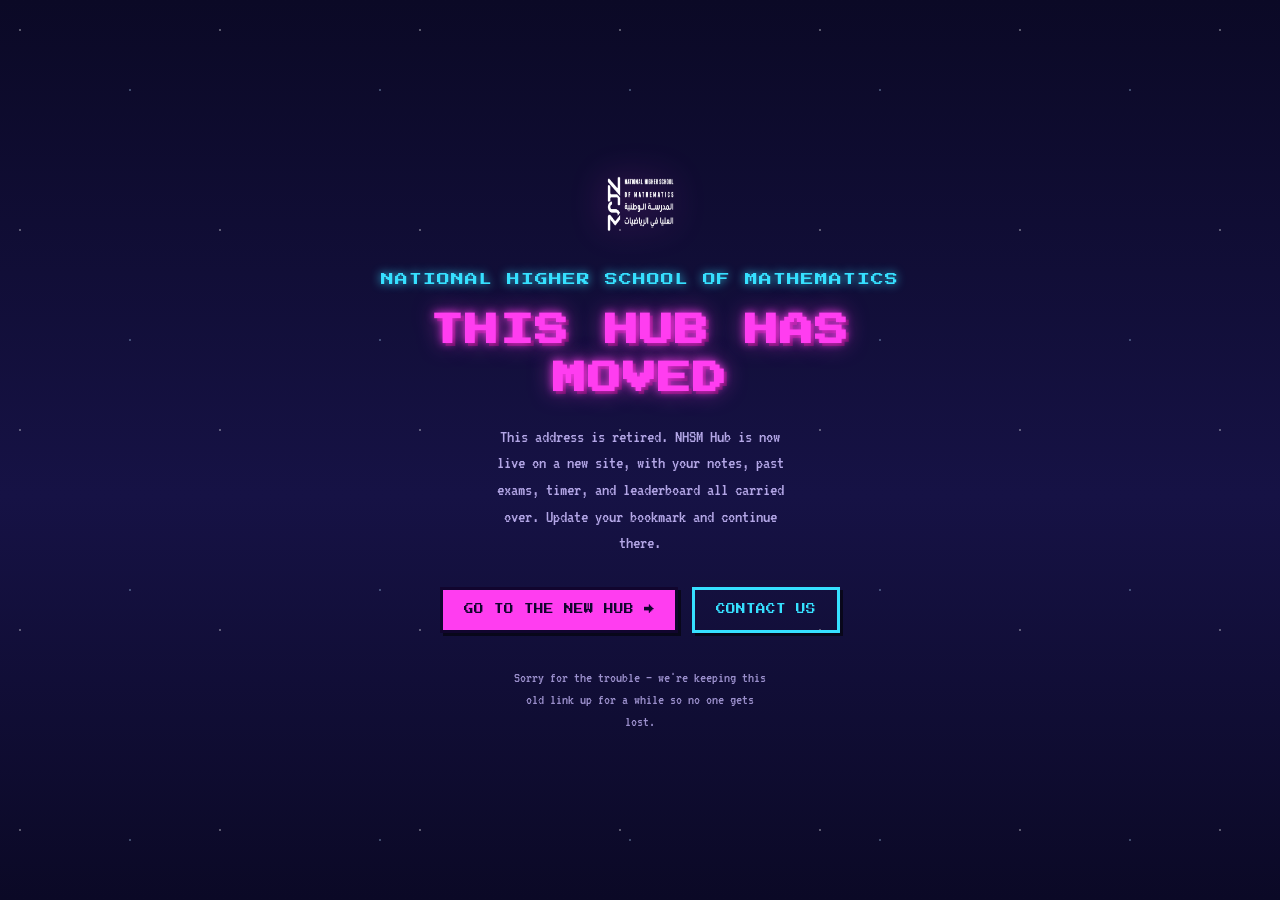
<file: index.html>
<!DOCTYPE html>
<html lang="en">
<head>
<meta charset="UTF-8">
<meta name="viewport" content="width=device-width, initial-scale=1.0">
<title>NHSM Hub has moved</title>
<meta name="description" content="NHSM Hub has moved to a new address. Update your bookmark to keep using notes, exams, the timer, and the leaderboard.">

<!--
  ⚠️ BEFORE PUBLISHING — edit these two spots:
  1) NEW_SITE_URL   (search below) — the href of the "GO TO THE NEW HUB" button
  2) CONTACT_HREF    (search below) — mailto:you@domain.com or a contact page link
-->
<!DOCTYPE html>
<html lang="en">
<head>
    <meta charset="UTF-8">
    <meta name="viewport" content="width=device-width, initial-scale=1.0">
    <!-- Open Graph / Facebook / WhatsApp / LinkedIn -->
<meta property="og:title" content="NHSM Hub">  <!-- keep if title is correct -->
<meta property="og:description" content="Resources and community for National Higher School of Math students."> <!-- write your own description -->
<meta property="og:image" content="https://nhsmhub.online/nhsm (3).png"> <!-- CHANGE THIS: put your real image URL -->
<meta property="og:url" content="https://nhsmhub.online/"> <!-- CHANGE THIS: your real website URL -->
<meta property="og:type" content="website">

<!-- Twitter / X -->
<meta name="twitter:card" content="summary_large_image">
<meta name="twitter:title" content="NHSM Hub"> <!-- keep -->
<meta name="twitter:description" content="Resources and community for National Higher School of Math students."> <!-- customize if needed -->
<meta name="twitter:image" content="https://nhsmhub.online/nhsm (3).png"> <!-- same image link -->


<!-- Favicon -->
    <link rel="icon" href="nhsm (3).png" type="image/png">

<!-- Styles -->
    <link rel="stylesheet" href="style.css">
    <link rel="stylesheet" href="https://cdnjs.cloudflare.com/ajax/libs/font-awesome/6.7.2/css/all.min.css">

    <title>NHSM Hub - School Resources Library</title>


</head>
<link rel="apple-touch-icon" href="images/NHSM.png">
<link rel="icon" href="images/NHSM.png">

<meta property="og:title" content="NHSM Hub has moved">
<meta property="og:description" content="This address is retired. NHSM Hub is now live on a new site.">
<meta property="og:image" content="images/NHSM.png">

<link rel="preconnect" href="https://fonts.googleapis.com">
<link rel="preconnect" href="https://fonts.gstatic.com" crossorigin>
<link href="https://fonts.googleapis.com/css2?family=Press+Start+2P&family=VT323&display=swap" rel="stylesheet">

<style>
  :root {
    --bg: #0b0926;
    --text: #f3eaff;
    --text-muted: #b3a6e6;
    --border-strong: #6a52d6;
    --pink: #ff3df0;
    --brand-strong: #ff74f4;
    --brand-contrast: #11052e;
    --cyan: #36e0ff;
    --font-display: "Press Start 2P", "VT323", monospace;
    --font-body: "VT323", "Press Start 2P", monospace;
    --shadow-sm: 3px 3px 0 rgba(0, 0, 0, 0.55);
    --glow-pink: 0 0 10px rgba(255, 61, 240, 0.9);
    --glow-cyan: 0 0 10px rgba(54, 224, 255, 0.9);
  }

  * { box-sizing: border-box; }

  html, body { height: 100%; }

  body {
    margin: 0;
    display: flex;
    align-items: center;
    justify-content: center;
    min-height: 100vh;
    padding: 32px 20px;
    background-color: var(--bg);
    background-image:
      radial-gradient(2px 2px at 20px 30px, rgba(255, 255, 255, 0.9), transparent 55%),
      radial-gradient(2px 2px at 130px 90px, rgba(180, 220, 255, 0.85), transparent 55%),
      radial-gradient(1px 1px at 70px 160px, rgba(255, 255, 255, 0.7), transparent 55%),
      radial-gradient(1px 1px at 190px 50px, rgba(255, 240, 180, 0.7), transparent 55%),
      linear-gradient(180deg, #0b0926 0%, #161245 55%, #0b0926 100%);
    background-repeat: repeat, repeat, repeat, repeat, no-repeat;
    background-size: 200px 200px, 250px 250px, 160px 160px, 230px 230px, 100% 100%;
    background-attachment: fixed;
    color: var(--text);
    font-family: var(--font-body);
    font-size: 20px;
    line-height: 1.45;
  }

  .card {
    width: 100%;
    max-width: 560px;
    text-align: center;
  }

  .logo {
    width: 76px;
    height: 76px;
    margin: 0 auto 28px;
    display: block;
    filter: drop-shadow(0 0 18px rgba(255, 61, 240, 0.45));
  }

  .eyebrow {
    font-family: var(--font-display);
    font-size: 0.8rem;
    letter-spacing: 0.08em;
    text-transform: uppercase;
    color: var(--cyan);
    text-shadow: var(--glow-cyan);
    margin: 0 0 18px;
    text-align: center;
  }

  h1 {
    font-family: var(--font-display);
    font-size: clamp(1.4rem, 6vw, 2.1rem);
    line-height: 1.4;
    letter-spacing: 1px;
    text-transform: uppercase;
    color: var(--pink);
    margin: 0 0 22px;
    text-shadow: 0 0 8px rgba(255, 61, 240, 0.9), 0 0 22px rgba(255, 61, 240, 0.55),
      3px 3px 0 #5a0a55;
    animation: glow 2.6s ease-in-out infinite;
  }

  p {
    color: var(--text-muted);
    font-size: 1.15rem;
    max-width: 44ch;
    margin: 0 auto 30px;
  }

  .actions {
    display: flex;
    flex-wrap: wrap;
    gap: 14px;
    justify-content: center;
    margin-bottom: 34px;
  }

  .btn {
    display: inline-flex;
    align-items: center;
    gap: 8px;
    font-family: var(--font-display);
    font-size: 0.6rem;
    text-transform: uppercase;
    line-height: 1;
    padding: 0.95rem 1.3rem;
    border: 3px solid var(--brand-contrast);
    text-decoration: none;
    cursor: pointer;
    transition: transform 0.1s steps(2), box-shadow 0.15s ease, background 0.15s ease,
      color 0.15s ease;
  }
  .btn:active { transform: translate(3px, 3px); box-shadow: none; }

  .btn-primary {
    background: var(--pink);
    color: var(--brand-contrast);
    box-shadow: var(--shadow-sm);
  }
  .btn-primary:hover {
    background: var(--brand-strong);
    box-shadow: var(--shadow-sm), var(--glow-pink);
  }

  .btn-ghost {
    background: transparent;
    color: var(--cyan);
    border-color: var(--cyan);
    box-shadow: var(--shadow-sm);
  }
  .btn-ghost:hover {
    background: rgba(54, 224, 255, 0.12);
    box-shadow: var(--shadow-sm), var(--glow-cyan);
  }

  .fine-print {
    font-size: 0.95rem;
    color: var(--text-muted);
    opacity: 0.85;
    max-width: 42ch;
    margin: 0 auto;
  }

  :focus-visible {
    outline: 2px solid var(--pink);
    outline-offset: 3px;
  }

  @keyframes float {
    0%, 100% { transform: translateY(0); }
    50% { transform: translateY(-8px); }
  }
  @keyframes glow {
    0%, 100% { text-shadow: 0 0 8px rgba(255, 61, 240, 0.9), 0 0 22px rgba(255, 61, 240, 0.5), 3px 3px 0 #5a0a55; }
    50% { text-shadow: 0 0 14px rgba(255, 61, 240, 1), 0 0 36px rgba(255, 61, 240, 0.85), 3px 3px 0 #5a0a55; }
  }
  @media (prefers-reduced-motion: reduce) {
    .logo, h1 { animation: none !important; }
  }
</style>
</head>
<body>

  <main class="card">
    <img class="logo" src="images/NHSM.png" alt="NHSM Hub">

    <p class="eyebrow">National Higher School of Mathematics</p>

    <h1>This hub has moved</h1>

    <p>
      This address is retired. NHSM Hub is now live on a new site, with your
      notes, past exams, timer, and leaderboard all carried over. Update your
      bookmark and continue there.
    </p>

    <div class="actions">
      <!-- 1) EDIT NEW_SITE_URL -->
      <a class="btn btn-primary" href="https://nhsm-website.onrender.com/">Go to the new hub →</a>
      <!-- 2) EDIT CONTACT_HREF, e.g. mailto:hello@nhsmhub.com -->
      <a class="btn btn-ghost" href="https://nhsm-website.onrender.com/contact/">Contact us</a>
    </div>

    <p class="fine-print">Sorry for the trouble — we're keeping this old link up for a while so no one gets lost.</p>
  </main>

</body>
</html>
</file>
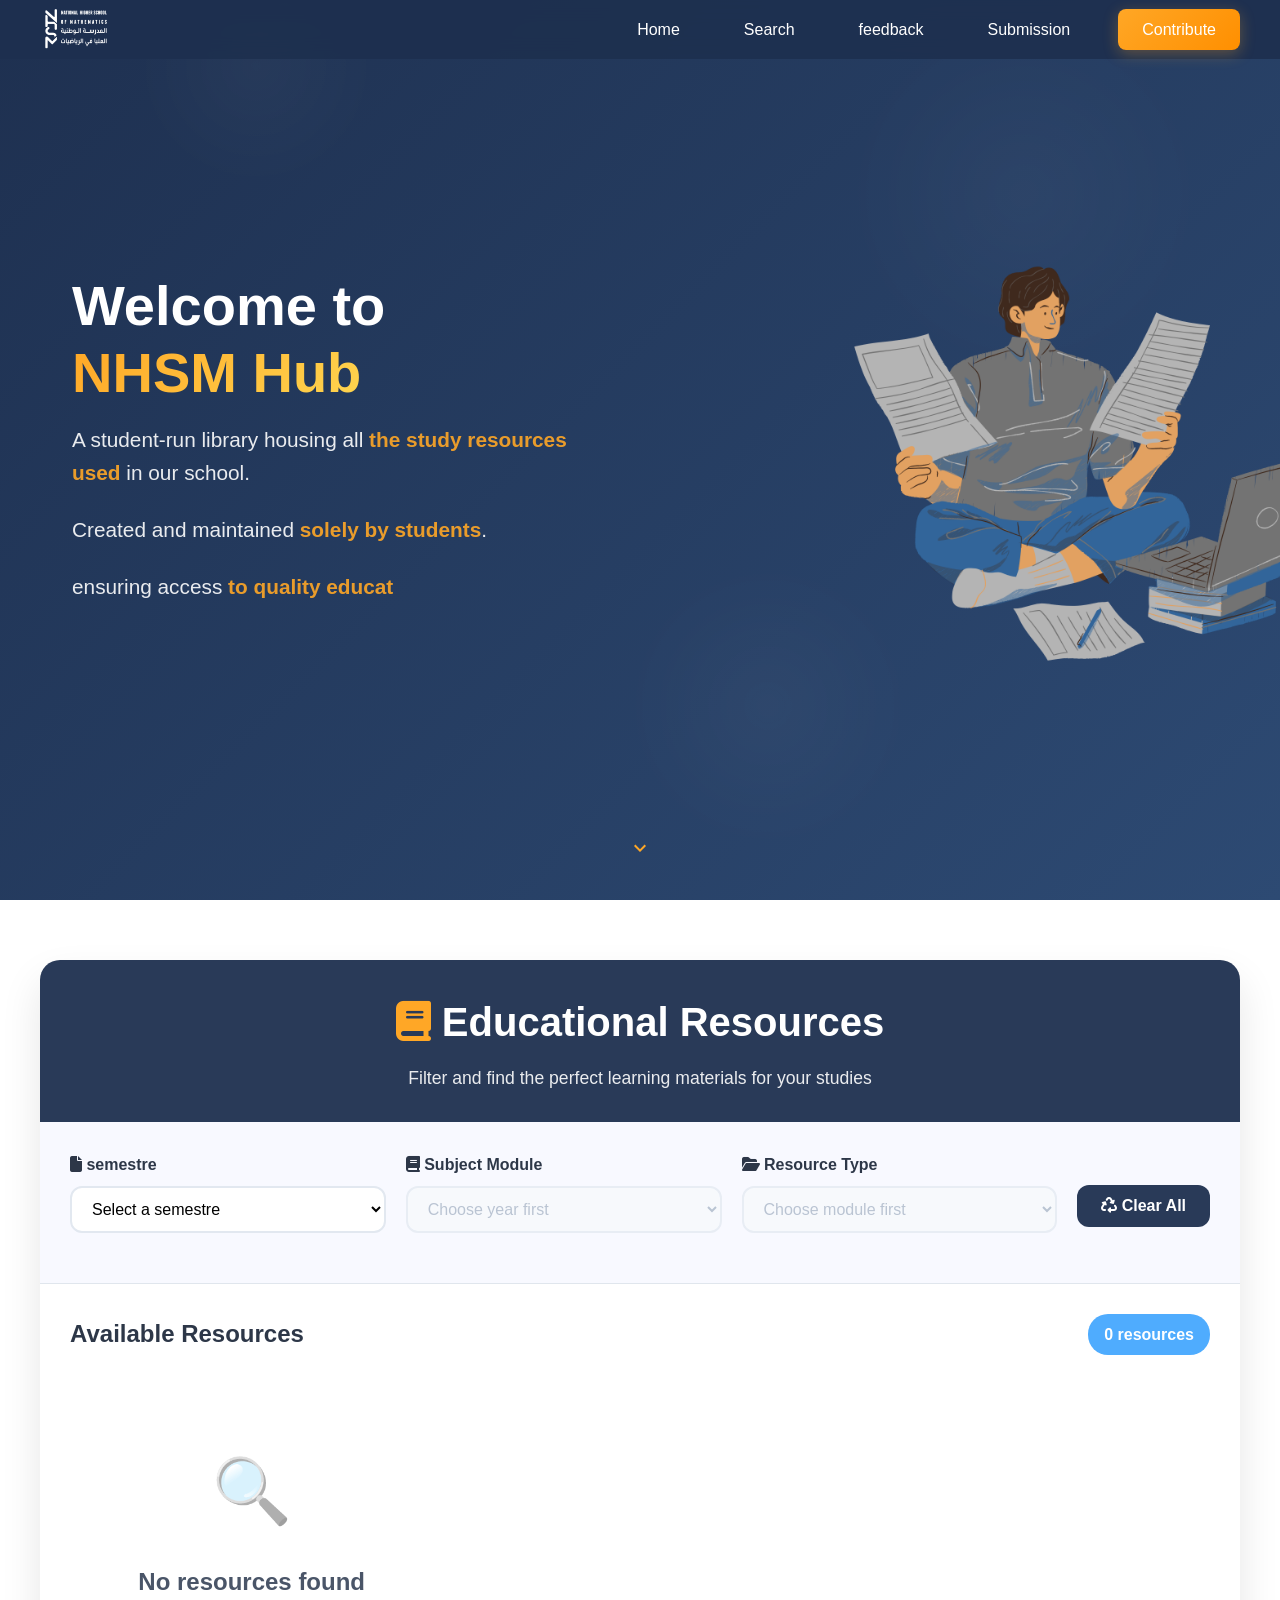
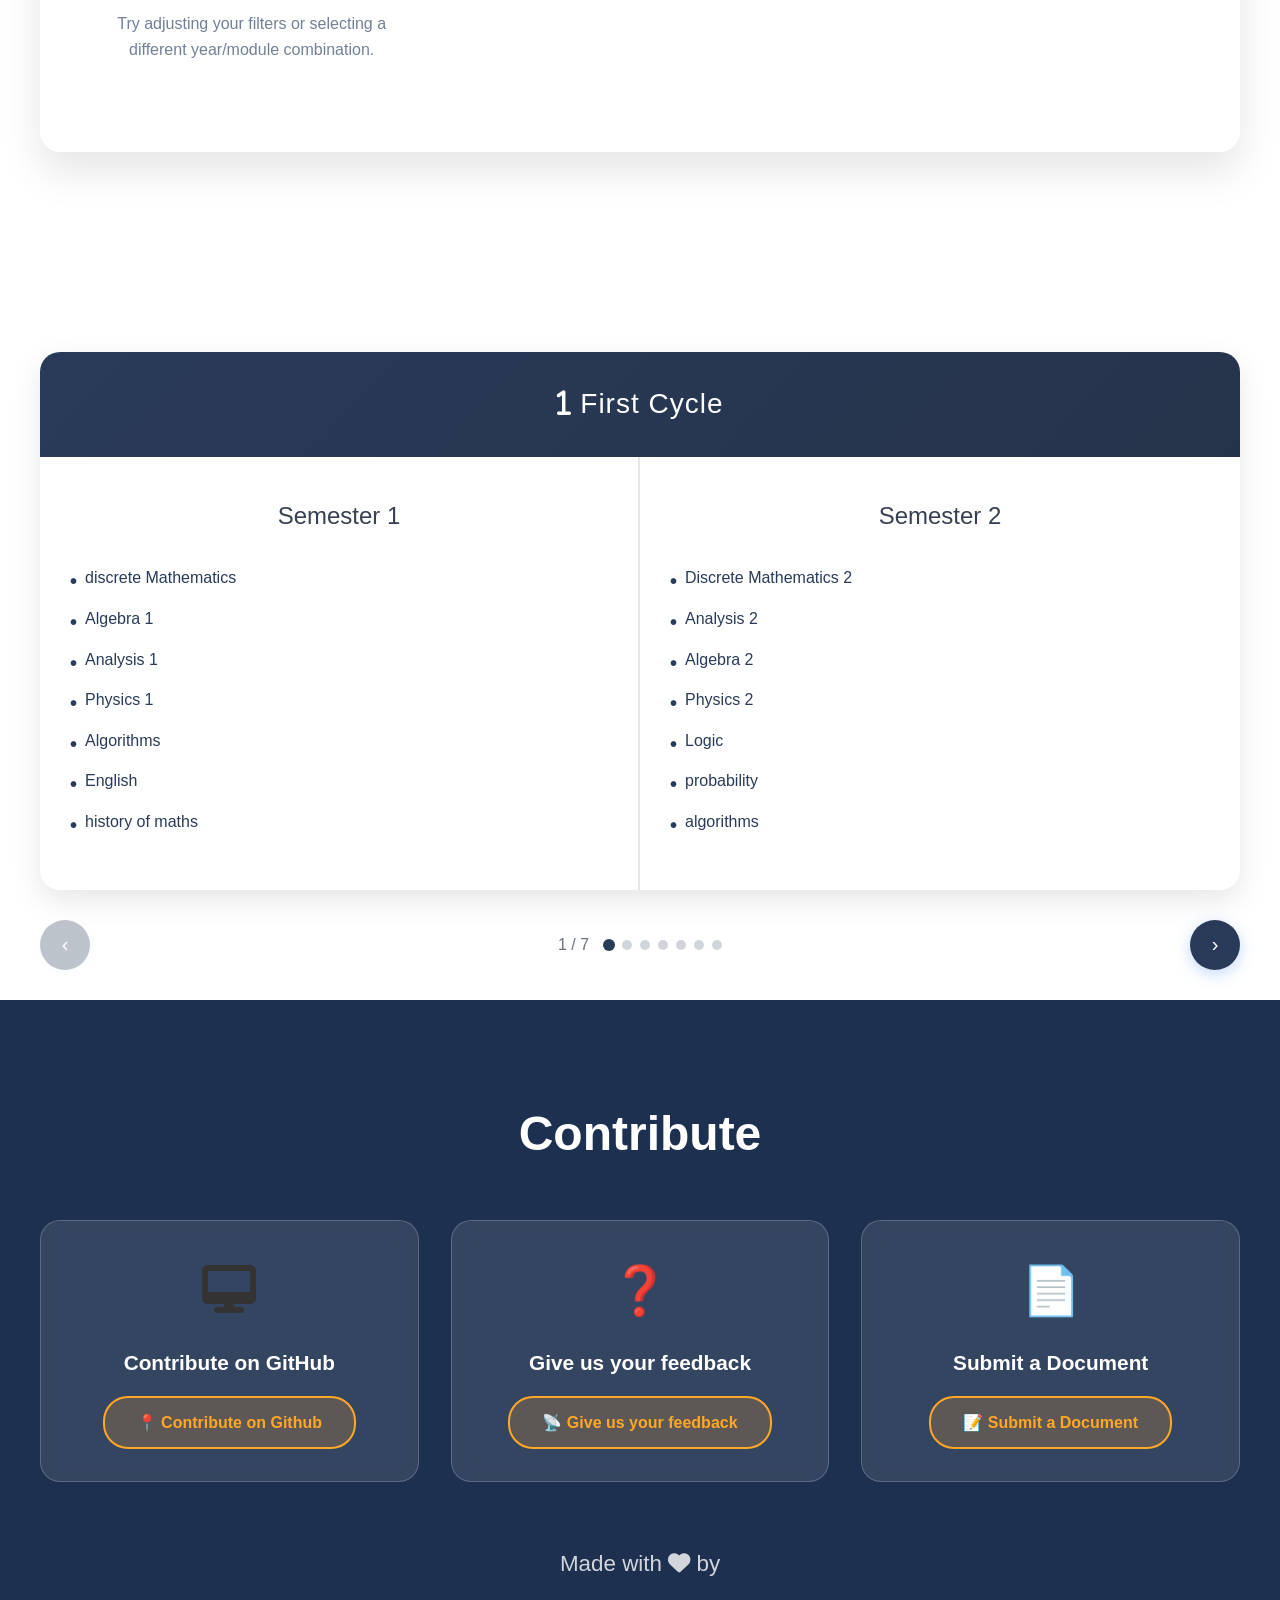
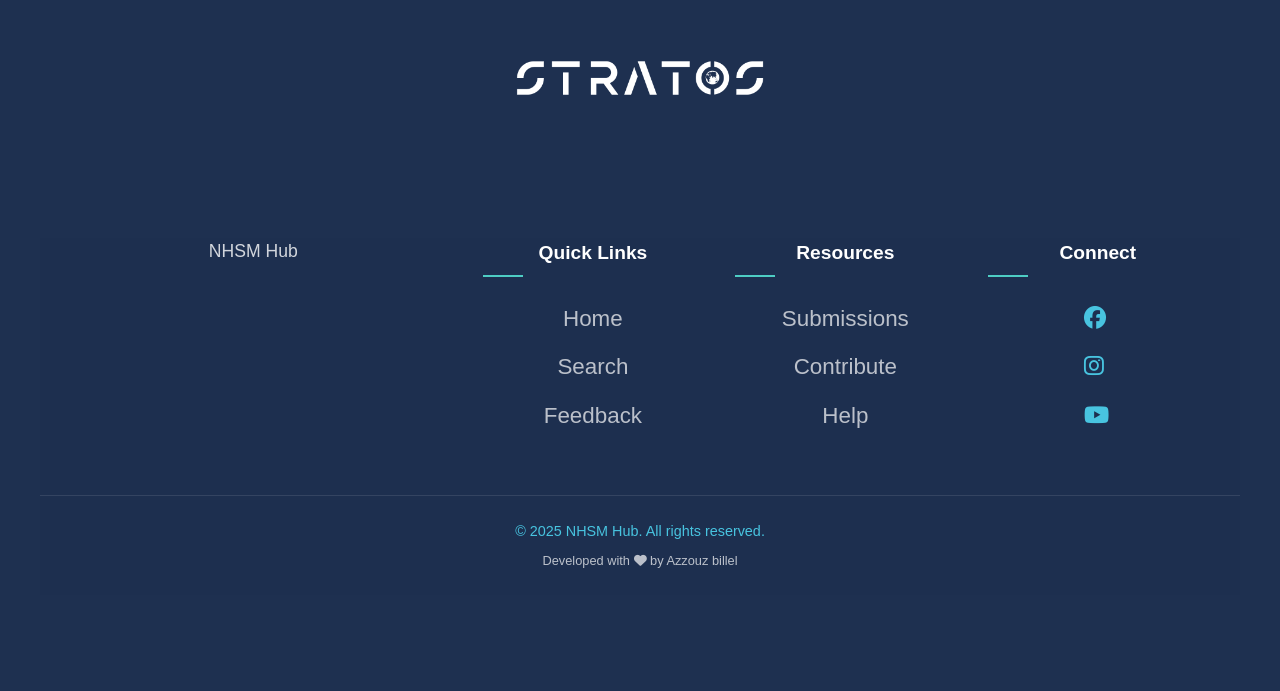
<file: index1.html>
<!DOCTYPE html>
<html lang="en">
<head>
    <meta charset="UTF-8">
    <meta name="viewport" content="width=device-width, initial-scale=1.0">
    <!-- Open Graph / Facebook / WhatsApp / LinkedIn -->
<meta property="og:title" content="NHSM Hub">  <!-- keep if title is correct -->
<meta property="og:description" content="Resources and community for National Higher School of Math students."> <!-- write your own description -->
<meta property="og:image" content="https://nhsmhub.online/nhsm (3).png"> <!-- CHANGE THIS: put your real image URL -->
<meta property="og:url" content="https://nhsmhub.online/"> <!-- CHANGE THIS: your real website URL -->
<meta property="og:type" content="website">

<!-- Twitter / X -->
<meta name="twitter:card" content="summary_large_image">
<meta name="twitter:title" content="NHSM Hub"> <!-- keep -->
<meta name="twitter:description" content="Resources and community for National Higher School of Math students."> <!-- customize if needed -->
<meta name="twitter:image" content="https://nhsmhub.online/nhsm (3).png"> <!-- same image link -->


<!-- Favicon -->
    <link rel="icon" href="nhsm (3).png" type="image/png">

<!-- Styles -->
    <link rel="stylesheet" href="style.css">
    <link rel="stylesheet" href="https://cdnjs.cloudflare.com/ajax/libs/font-awesome/6.7.2/css/all.min.css">

    <title>NHSM Hub - School Resources Library</title>


</head>
<body>
    <!-- Navigation -->
    <nav class="navbar" id="navbar">
        <div class="nav-container">
            <a href="https://nhsm.edu.dz/en/" class="logo" target="_blank">
            <img src="images/NHSM.png" alt="Your Logo" class="logo-image">
        </a>
                <!-- Hamburger menu (only shows on phone) -->
            <div class="menu-toggle">☰</div>
            <ul class="nav-links">
                <li><a href="#home">Home</a></li>
                <li><a href="#container1">Search</a></li>
                <li><a href="#contribute">feedback</a></li>
                <li><a href="#contribute">Submission</a></li>
                <li><a href="#contribute" class="contribute-btn">Contribute</a></li>
            </ul>
        </div>
    </nav>

    <!-- Hero Section -->
    <section class="hero" id="home">
        <div class="hero-container">
            <div class="hero-content fade-in">
                <h1 class="hero-title">Welcome to <span class="highlight"><br>NHSM Hub</span></h1>
                <p class="hero-description">
                    A student-run library housing all <span class="highlight-text"> the study resources used</span>  in our school.
                </p>
                <p class="hero-description">
                    Created and maintained  <span class="highlight-text">solely by students</span>.
                </p>
                <p class="hero-description">
                   ensuring access <span id="typing" class="highlight-text"></span>
                </p>
            



                </div>
<div class="hero-illustration fade-in">
    <div class="illustration-container">
        <img src="images/resources.png" alt="Hero Illustration" class="hero-image" />
    </div>
</div>
</div>

        <div class="scroll-indicator" onclick="scrollToSearch()">
            <svg width="24" height="24" viewBox="0 0 24 24" fill="currentColor">
                <path d="M7.41 8.59L12 13.17l4.59-4.58L18 10l-6 6-6-6 1.41-1.41z"/>
            </svg>
        </div>
    </section>
























    <!-- Search Section -->
    <div class="container1" id="container1" >
        <div class="header1">
            <h1><i class="fa-solid fa-book" style="color: #FFA726;"></i> Educational Resources</h1>
            <p>Filter and find the perfect learning materials for your studies</p>
        </div>

        <section class="filters">
            <div class="filter-row">
                <div class="filter-group">
                    <label class="filter-label"><i class="fa-solid fa-file"></i>  semestre </label>
                    <select class="filter-select" id="yearFilter">
                        <option value="">Select a semestre</option>
                        <option value="2024">semestre 1</option>
                        <option value="2023">semestre 2</option>
                        <option value="2022">semestre 3</option>
                        <option value="2021">semestre 4</option>
                        <option value="2020">semestre 5</option>
                        <option value="2019">semestre 6</option>
                        <option value="2018">semestre 7 ms</option>
                        <option value="2017">semestre 8 ms</option>
                        <option value="2016">semestre 7 cs</option>
                        <option value="2015">semestre 8 cs</option>
                        <option value="2014">semestre 7 ds</option>
                        <option value="2013">semestre 8 ds</option>
                        <option value="2012">semestre 10</option>
                        <option value="2011">semestre 11</option>
                    </select>
                </div>

                <div class="filter-group">
                    <label class="filter-label"><i class="fa-solid fa-book"></i> Subject Module</label>
                    <select class="filter-select" id="moduleFilter" disabled>
                        <option value="">Choose year first</option>
                    </select>
                </div>
                
                <div class="filter-group">
                    <label class="filter-label"><i class="fa-solid fa-folder-open"></i> Resource Type</label>
                    <select class="filter-select" id="typeFilter" disabled>
                        <option value="">Choose module first</option>
                    </select>
                </div>
                
                <button class="clear-btn" onclick="clearFilters()"><i class="fa-solid fa-recycle"></i> Clear All</button>
            </div>
        </section>

        <section class="results">
            <div class="results-header">
                <h2 class="results-title">Available Resources</h2>
                <div class="results-count" id="resultsCount">0 resources</div>
            </div>
            <div class="resource-grid" id="resourceGrid">
                <!-- Resources will be populated here -->
            </div>
        </section>
    </div>

    <script>
        // Sample data with year-based modules - Replace with your actual Google Drive links
        const resources = [
            // 2024-2025 Academic Year semetre 01
            {
                id: 1,
                title: "Drive that contain all PC1",
                year: "2024",
                module: "general",
                type: "pdf",
                description: "it contain every thing, just go ahead.",
                link: "https://drive.google.com/drive/folders/1uiWw0z4QStHH1QQJhwsB1o6zsf8BSn5x"
            },
            {
                id: 2,
                title: "algebra 01 course",
                year: "2024",
                module: "algebra",
                type: "video",
                description: "Updated video series covering linear algebra with new teaching methods.",
                link: "https://www.youtube.com/watch?v=m4yYeTGe-ic&list=PL22w63XsKjqwN7sHsEiy0yqkcjQfXAuVb"
            },
           
            
            {
                id: 22,
                title: "course of ben bachir",
                year: "2024",
                module: "analysis",
                type: "pdf",
                description: "A detailed lecture by Mr. Ben Bachir covering core concepts in real analysis with clarity.",
                link: "https://drive.google.com/drive/folders/17trYn2mgoiMjf-j_r3-UrmN7CoTAO5u7"
            },
             {
                id: 23,
                title: "td sheet analysis ",
                year: "2024",
                module: "analysis",
                type: "pdf",
                description: "Practice problems and solutions to strengthen your understanding of analysis concepts.",
                link: "https://drive.google.com/drive/folders/1uCT4SWp5xJUWe9geMKoverFgwmqve_pw"
            },
            {
                id: 5,
                title: "analysis lecture",
                year: "2024",
                module: "analysis",
                type: "pdf",
                description: "A clear and structured lecture covering fundamental topics in analysis..",
                link: "https://drive.google.com/drive/folders/1Y7JOHU5NhuoRfddNCWMwic2sqNZ5Zcr8"
            },
            {
                id: 6,
                title: "algorithmic videos",
                year: "2024",
                module: "programming",
                type: "video",
                description: "A hands-on video exploring key programming concepts through practical examples.",
                link: "https://www.youtube.com/watch?v=HQJPFx9Yrpw&list=PLZpzLuUp9qXxUmAReVaGJhz_DmTCZ5FVV"
            },
            {
                id: 20,
                title: "algebra 1 lecture",
                year: "2024",
                module: "algebra",
                type: "pdf",
                description: "Introductory lecture for Promo 1 covering the basics of algebra in a clear and structured way.",
                link: "https://drive.google.com/drive/folders/1ujacmHa3Xzc5dQVb9t4AqynvmXNttYP9"
            },
            {
                id: 23,
                title: "algebra 1 lecture",
                year: "2024",
                module: "algebra",
                type: "pdf",
                description: "Introductory lecture for Promo 2&3 covering the basics of algebra in a clear and structured way.",
                link: "https://drive.google.com/drive/folders/1w-oKTToIQkcWyzeQJOBZuX8TBdQHKSth"
            },
            {
                id: 24,
                title: "algebra 1 exams",
                year: "2024",
                module: "algebra",
                type: "pdf",
                description: "Introductory lecture for all promotion covering the basics of algebra in a clear and structured way.",
                link: "https://drive.google.com/drive/folders/1w3AcuVxn8PyhW-8apnmxK-mLkZd60aVZ"
            },
            {
                id: 25,
                title: "worksheet",
                year: "2024",
                module: "algebra",
                type: "pdf",
                description: "First set of algebra exercises for Promo 1, designed to build foundational problem-solving skills.",
                link: "https://drive.google.com/drive/folders/1uZ6tUu6Qjg5ewgWr0G18ARctRb-X9Ide"
            },
            {
                id: 26,
                title: "worksheet analysis",
                year: "2024",
                module: "analysis",
                type: "pdf",
                description: "First set of algebra exercises for Promo 1,2,3, designed to build foundational problem-solving skills.",
                link: "https://drive.google.com/drive/folders/1uCT4SWp5xJUWe9geMKoverFgwmqve_pw"
            },
            {
                id: 27,
                title: "exams of analysis",
                year: "2024",
                module: "analysis",
                type: "pdf",
                description: "exams of promotion 1,2,3",
                link: "https://drive.google.com/drive/folders/1k7V1firvLC3mowuWPdxJcn5dTUNg__wD"
            },
            {
                id: 28,
                title: "lecture of analysis",
                year: "2024",
                module: "analysis",
                type: "pdf",
                description: "lecture of analysis promo 1,2,3",
                link: "https://drive.google.com/drive/folders/1ENEsKy0rET5lTrCxtkmHDpjZlgV6MSkc"
            },
            
            {
                id: 29,
                title: "worksheet Dm",
                year: "2024",
                module: "discrete",
                type: "pdf",
                description: "worksheet promo1,2,3",
                link: "https://drive.google.com/drive/folders/1unsWyb2bmK5mWBFkmtfUP4Xq6Su2KvCS"
            },
            {
                id: 30,
                title: "exams Dm",
                year: "2024",
                module: "discrete",
                type: "pdf",
                description: "exams promo 2",
                link: "https://drive.google.com/drive/folders/1jXSNVXXtKZB0h8fSpCJc1_3g8ZZc-bKW"
            },
            {
                id: 31,
                title: "lecture Dm",
                year: "2024",
                module: "discrete",
                type: "pdf",
                description: "lecture promo2",
                link: "https://drive.google.com/drive/folders/1a-bjMG1Q12hZeAKAuTwKKL3kTUQ3sH-P"
            },
            {
                id: 32,
                title: "worksheet",
                year: "2024",
                module: "physics",
                type: "pdf",
                description: "worksheet promo2 ",
                link: "https://drive.google.com/drive/folders/1vdU07GpPbl8D9tWrPZf8fVaapqHKRJa4"
            },
            {
                id: 33,
                title: "exams",
                year: "2024",
                module: "physics",
                type: "pdf",
                description: "exams promo3",
                link: "https://drive.google.com/drive/folders/1ZIvI-76bXgC45igSuEni4yJHLhysgQLn"
            },
            {
                id: 34,
                title: "lecture",
                year: "2024",
                module: "physics",
                type: "pdf",
                description: "lecture promo 3",
                link: "https://drive.google.com/drive/folders/1Ep9dstabvB-aTqaNwqiJjQzf0b9nFTAQ"
            },
            {
    id: 35,
    title: "exam",
    year: "2024",
    module: "programming",
    type: "pdf",
    description: "Latest c programming techniques and best practices.",
    link: "https://drive.google.com/drive/folders/18bPQhPpkXUe7x4H6wv4CFrCarCfg28SR"
},
{
    id: 36,
    title: "lecture",
    year: "2024",
    module: "programming",
    type: "pdf",
    description: "Latest c programming techniques and best practices.",
    link: "https://drive.google.com/drive/folders/1wPrxJIugHoSPQyhT1mkA9qwFJ1A1Bi1A"
},
{
    id: 37,
    title: "worksheet",
    year: "2024",
    module: "programming",
    type: "pdf",
    description: "Latest c programming techniques and best practices.",
    link: "https://drive.google.com/drive/folders/1vGcdSDWLHekc7hC1G7NASxEvUvBDNWsK"
},
{
    id: 38,
    title: "exam",
    year: "2024",
    module: "probability",
    type: "pdf",
    description: "A set of exam questions to assess your understanding of core probability concepts.",
    link: "https://drive.google.com/drive/folders/1QhHjE8OcWtCND2SzeDW4QA1RHQahDqu4"
},
{
    id: 39,
    title: "lecture",
    year: "2024",
    module: "probability",
    type: "pdf",
    description: "An engaging lecture explaining key probability principles with clear examples.",
    link: "https://drive.google.com/drive/folders/1aiw5gqVxpsHGBQ7AFyroNWaoUcOmXCyr"
},
{
    id: 40,
    title: "worksheet",
    year: "2024",
    module: "probability",
    type: "pdf",
    description: "Exercises and guided solutions to reinforce probability theory and applications.",
    link: "https://drive.google.com/drive/folders/1ut2zPLb9d6k4SEI27WhNi-o6zxdVYXYs"
}
,
            // 2023-2024 Academic Year semetre 2
           {
    id: 41,
    title: "exam",
    year: "2023",
    module: "analysis",
    type: "pdf",
    description: "Final exam focused on series convergence, uniform continuity, and integration in real analysis.",
    link: "https://drive.google.com/drive/folders/192iYuH4GKFPWlJJNRMSB0KxpC9mcwcs0"
},
{
    id: 42,
    title: "lecture",
    year: "2023",
    module: "analysis",
    type: "pdf",
    description: "Lecture notes breaking down the concept of limits, sequences, and the topology of ℝ in a simple way.",
    link: "https://drive.google.com/drive/folders/1PRBtv45Zr0_kQkPnwwjqtaTtWC5K5lZX"
},
{
    id: 7,
    title: "lecture",
    year: "2023",
    module: "analysis",
    type: "pdf",
    description: "ben bachir lecture",
    link: "https://drive.google.com/drive/folders/151ggZvJl5YQMG8C2Mow52T_2w3pOvYAx"
},
{
    id: 43,
    title: "worksheet",
    year: "2023",
    module: "analysis",
    type: "pdf",
    description: "Problem set on pointwise vs. uniform convergence, compactness, and continuity.",
    link: "https://drive.google.com/drive/folders/1yOvY9uzAUdjDDMdDG88PUMy2oXjFFtOP"
},

{
    id: 44,
    title: "exam",
    year: "2023",
    module: "algebra",
    type: "pdf",
    description: "Linear algebra final covering vector spaces, eigenvalues, and diagonalization.",
    link: "https://drive.google.com/drive/folders/19awwYv0ZS6JwTPFhAGOeg0vXocgm3U9f"
},
{
    id: 45,
    title: "lecture",
    year: "2023",
    module: "algebra",
    type: "pdf",
    description: "Group theory overview with real-life applications, symmetries, and cyclic groups.",
    link: "https://drive.google.com/drive/folders/1sTyAcquaW7RfgI6a8tPJWP1QSPGqZbbL"
},
{
    id: 46,
    title: "worksheet",
    year: "2023",
    module: "algebra",
    type: "pdf",
    description: "Matrix manipulation exercises: Gauss-Jordan, rank, and kernel computations.",
    link: "https://drive.google.com/drive/folders/1PN9qGaGc4u6nZpU_BDPr-ExaDxj0OSj8"
},

{
    id: 47,
    title: "exam",
    year: "2023",
    module: "discrete",
    type: "pdf",
    description: "Exam covering recurrence relations, propositional logic, and basic set theory.",
    link: "https://drive.google.com/drive/folders/1PcgjAmXMQ7wFYUAeYJNCzdX_X-IOrdqT"
},
{
    id: 48,
    title: "lecture",
    year: "2023",
    module: "discrete",
    type: "pdf",
    description: "Introduction to graphs and trees, including real-world examples of networks.",
    link: "https://drive.google.com/drive/folders/1taNAUqs5SYmzCtZKyHfZB2HcufrHCx_x"
},
{
    id: 49,
    title: "worksheet",
    year: "2023",
    module: "discrete",
    type: "pdf",
    description: "Challenging logic puzzles and proof strategies using induction and contradiction.",
    link: "https://drive.google.com/drive/folders/1Pe8pWGbPKVowKPu24bwSmNsJKSMDDyE1"
},

{
    id: 50,
    title: "exam",
    year: "2023",
    module: "logic",
    type: "pdf",
    description: "Test on propositional and predicate logic, validity, and natural deduction.",
    link: "https://drive.google.com/drive/folders/1CRjeNZhn3tZyCJmfTZyw7gNVEL4ei_wI"
},
{
    id: 51,
    title: "lecture",
    year: "2023",
    module: "logic",
    type: "pdf",
    description: "Detailed explanation of logical connectives, quantifiers, and formal proofs.",
    link: "https://drive.google.com/drive/folders/1CYPRY78cE-4rzSY97FdrSaQaAVrJyb44"
},
{
    id: 51,
    title: "resources",
    year: "2023",
    module: "logic",
    type: "pdf",
    description: "resources",
    link: "https://drive.google.com/drive/folders/12P19CIaYNY8LZCUJt3YDYzLKkhWGodYu"
},

{
    id: 53,
    title: "exam",
    year: "2023",
    module: "physics",
    type: "pdf",
    description: "Mechanics exam with projectile motion, energy conservation, and torque problems.",
    link: "https://drive.google.com/drive/folders/1DJaONLowPWgXcnWtQhDSgYrF_W7aTJ6U"
},
{
    id: 54,
    title: "lecture",
    year: "2023",
    module: "physics",
    type: "pdf",
    description: "Conceptual lecture notes on thermodynamics and the laws of energy transfer.",
    link: "https://drive.google.com/drive/folders/1hsKQwVzsGJTg6KipBoFyVsu19ke2j4-H"
},
{
    id: 55,
    title: "worksheet",
    year: "2023",
    module: "physics",
    type: "pdf",
    description: "Problem set covering motion equations, vectors, and force diagrams.",
    link: "https://drive.google.com/drive/folders/1g6XpD9KfcyEv3my2Tl62qiNOqm9XQGqo"
},

{
    id: 56,
    title: "exam",
    year: "2023",
    module: "programming",
    type: "pdf",
    description: "Python exam testing loops, functions, file handling, and error debugging.",
    link: "https://drive.google.com/drive/folders/1SVyiw27HcxY7TWuPmh3pLARIdpO7L4yp"
},
{
    id: 57,
    title: "lecture",
    year: "2023",
    module: "programming",
    type: "pdf",
    description: "Introduction to OOP in c with class examples, inheritance, and encapsulation.",
    link: "https://drive.google.com/drive/folders/1lzs3Bu6uR7e9DJrMp1yAb3YJtIMjNiIY"
},
{
    id: 58,
    title: "worksheet",
    year: "2023",
    module: "programming",
    type: "pdf",
    description: "Coding challenges using recursion, dictionaries, and list comprehensions.",
    link: "https://drive.google.com/drive/folders/15gRDTQydk0wIcCVxro1ztmzYy46SciFq"
},

{
    id: 59,
    title: "exam",
    year: "2023",
    module: "probability",
    type: "pdf",
    description: "Midterm exam on conditional probability, binomial distribution, and expected value.",
    link: "https://drive.google.com/drive/folders/1EVDOy73Ol_qhfMdACpVEn5B7hyL5MLgP"
},
{
    id: 60,
    title: "lecture",
    year: "2023",
    module: "probability",
    type: "pdf",
    description: "Lecture notes exploring random variables, distributions, and independence.",
    link: "https://drive.google.com/drive/folders/1zGfuo9_c5HBFaq0JYKJEgjK8aFxQKKC9"
},
{
    id: 61,
    title: "worksheet",
    year: "2023",
    module: "probability",
    type: "pdf",
    description: "Problem set on combinatorics, sample spaces, and expectation calculation.",
    link: "https://drive.google.com/drive/folders/1Pw8FV4IlZUDX-o4hEKUpu2GjO8nZFsQU"
},

{
    id: 61,
    title: "sup exercices",
    year: "2023",
    module: "probability",
    type: "pdf",
    description: "Problem set on combinatorics, sample spaces, and expectation calculation.",
    link: "https://drive.google.com/drive/folders/1KBl6oGxy-avG4ZKuoOImkkDxwcxSzXwZ"
},

{
    id: 62,
    title: "generalities promo 1",
    year: "2023",
    module: "general",
    type: "pdf",
    description: "Cross-topic quiz combining logic, algebra, and analysis in one comprehensive test.",
    link: "https://drive.google.com/drive/folders/1MqpVIzF0Y4j4wSJWuKWbMDgtx4y6Ro17"
}
,

            // 2022-2023 Academic Year  semestre 3
            {
    id: 65,
    title: "exam",
    year: "2022",
    module: "topology",
    type: "pdf",
    description: "Exam on open and closed sets, limit points, and topological spaces with rigorous proofs.",
    link: "https://drive.google.com/drive/u/1/folders/16AHapt2_kSedzLHsRPTkQfG4O3vx3xqf"
},
{
    id: 66,
    title: "lecture maktoub",
    year: "2022",
    module: "topology",
    type: "pdf",
    description: "Detailed lecture on metric spaces, continuity, and homeomorphisms with diagrams.",
    link: "https://drive.google.com/drive/folders/1hcZ8URO5P8DyYN4-Y6VssuQUC07c1H6K"
},
{
    id: 67,
    title: "worksheet",
    year: "2022",
    module: "topology",
    type: "pdf",
    description: "Problem sheet focused on compactness, connectedness, and topological equivalence.",
    link: "https://drive.google.com/drive/folders/1S8DExB0Um7MqvUtOAx3dBGHV_9IU85o6"
},
{
    id: 11,
    title: "resources",
    year: "2022",
    module: "topology",
    type: "pdf",
    description: "Problem sheet focused on compactness, connectedness, and topological equivalence.",
    link: "https://drive.google.com/drive/folders/1Y-enNkfDwjoEcVikG2jg-6IXjeCO2k-7"
},

{
    id: 68,
    title: "exam",
    year: "2022",
    module: "geometry",
    type: "pdf",
    description: "Advanced geometry exam covering Euclidean transformations and affine geometry.",
    link: "https://drive.google.com/drive/folders/1UwI6gymLTSuYJD-e5Y6pihXeoBvH39Rf"
},
{
    id: 69,
    title: "lecture",
    year: "2022",
    module: "geometry",
    type: "pdf",
    description: "Lecture exploring vector geometry, orthogonality, and conic sections.",
    link: "https://drive.google.com/drive/folders/1SnSDcYglYxau35myMozAwb-B33ozudj6"
},
{
    id: 69,
    title: "books",
    year: "2022",
    module: "geometry",
    type: "pdf",
    description: "Lecture exploring vector geometry, orthogonality, and conic sections.",
    link: "https://drive.google.com/drive/folders/1PFuIRFahdE23weBmY2s7rkQOwwrBJuqr"
},
{
    id: 70,
    title: "worksheet",
    year: "2022",
    module: "geometry",
    type: "pdf",
    description: "Exercises on projections, angles between planes, and parametric representations.",
    link: "https://drive.google.com/drive/folders/1UzRIJqa887t4XwMpziuaMP03fb6iJvzm"
},

{
    id: 71,
    title: "exam",
    year: "2022",
    module: "numerical analysis",
    type: "pdf",
    description: "Midterm exam on numerical integration, interpolation, and error analysis.",
    link: "https://drive.google.com/drive/folders/15_OSknC_JddNz9i-UUVk_Zu3ZCQhL0Jd"
},
{
    id: 72,
    title: "lecture",
    year: "2022",
    module: "numerical analysis",
    type: "pdf",
    description: "Lecture slides explaining root-finding algorithms and floating-point precision.",
    link: "https://drive.google.com/drive/folders/1GD_UUMucSZ61UCJo07MoJ89Tq3CXaFBA"
},
{
    id: 73,
    title: "worksheet",
    year: "2022",
    module: "numerical analysis",
    type: "pdf",
    description: "Practice sheet on LU decomposition, solving systems, and polynomial approximation.",
    link: "https://drive.google.com/drive/folders/1_MjlObTI0tA4Zf4BBHW2A8HJzkQ-i1QE"
},

{
    id: 74,
    title: "exam",
    year: "2022",
    module: "algebra",
    type: "pdf",
    description: "Algebra exam covering vector spaces, isomorphisms, and matrix transformations.",
    link: "https://drive.google.com/drive/folders/1AbdjtQiVgiDFi1lpEx0yTPwJBnBns6uv"
},
{
    id: 75,
    title: "lecture farhi",
    year: "2022",
    module: "algebra",
    type: "pdf",
    description: "Lecture notes explaining linear maps, eigenvalues, and diagonalization techniques.",
    link: "https://drive.google.com/drive/folders/17L_HISoIMmXLf9n_CAXjVEnZ_p8DMQA9"
},
            {
    id: 777,
    title: "farhi website",
    year: "2022",
    module: "algebra",
    type: "pdf",
    description: "farhi websites , contain a lot of exams in algebra3 and NVS",
    link: "http://farhi.bakir.free.fr/home/index-fr.html"
},
{
    id: 75,
    title: "lecture ben ahmed",
    year: "2022",
    module: "algebra",
    type: "pdf",
    description: "Lecture notes explaining linear maps, eigenvalues, and diagonalization techniques.",
    link: "https://drive.google.com/drive/folders/1EAi9p2sm59Qw1YzYXkykDy_2i7_iKEWO"
},
{
    id: 76,
    title: "worksheet",
    year: "2022",
    module: "algebra",
    type: "pdf",
    description: "Matrix operations worksheet: invertibility, rank, and basis transformations.",
    link: "https://drive.google.com/drive/folders/1VruApy2Sq4tirK4gbP05xCkkgks36_j6"
},

{
    id: 77,
    title: "exam",
    year: "2022",
    module: "probability",
    type: "pdf",
    description: "Comprehensive probability exam: distributions, expectation, and Markov chains.",
    link: "https://drive.google.com/drive/u/1/folders/1PwwZcwtYLt9wsm-giEkJdJQQhnEag-Y0"
},
{
    id: 78,
    title: "lecture",
    year: "2022",
    module: "probability",
    type: "pdf",
    description: "Lecture on conditional probability, independence, and random experiments.",
    link: "https://drive.google.com/drive/folders/1sL9HCZOqAkfgCl0NGY0seeB-gxoCvo1o"
},
{
    id: 79,
    title: "worksheet",
    year: "2022",
    module: "probability",
    type: "pdf",
    description: "Problem set on variance, expectation, and combinatorial probability exercises.",
    link: "https://drive.google.com/drive/u/1/folders/1NAUzI0qAGnOupZ4GPAgjT7ctw0PA-jX7"
},

{
    id: 80,
    title: "exam",
    year: "2022",
    module: "analysis",
    type: "pdf",
    description: "Final analysis exam testing sequences, compactness, and Riemann integration.",
    link: "https://drive.google.com/drive/u/1/folders/13fLEnoiMo_U9PhaTMI-G3nwq7sKz493S"
},
{
    id: 81,
    title: "lecture",
    year: "2022",
    module: "analysis",
    type: "pdf",
    description: "Lecture notes on the structure of real numbers, supremum/infimum, and limits.",
    link: "https://drive.google.com/drive/folders/1XBCy0mDP_vnFqijZJozSvoFgVmJU6sMh"
},
{
    id: 82,
    title: "worksheet",
    year: "2022",
    module: "analysis",
    type: "pdf",
    description: "Exercises on continuity, differentiability, and the Mean Value Theorem.",
    link: "https://drive.google.com/drive/u/1/folders/11-HdkH1HFOFg4Ub8hVVhz_bpxEVIaUZd"
}
,
                // 2021 Academic Year semestre 4
            {
    id: 83,
    title: "exam",
    year: "2021",
    module: "nvs",
    type: "pdf",
    description: "Exam focused on scalar products, orthogonal projections, and Gram-Schmidt process.",
    link: "https://drive.google.com/drive/folders/12vGiW274gqZYeLYYmu617np9iMdgleft"
},
                 {
    id: 83,
    title: "farhi website",
    year: "2021",
    module: "nvs",
    type: "pdf",
    description: "it contain a lot of exams , either in algebra 3 or in NVS and topology.",
    link: "http://farhi.bakir.free.fr/home/index-fr.html"
},
{
    id: 84,
    title: "lecture",
    year: "2021",
    module: "nvs",
    type: "pdf",
    description: "Lecture notes introducing vector norms, inner product spaces, and orthonormal bases.",
    link: "https://drive.google.com/drive/folders/19l5ucKpoCvJmouX4Md_EiT6zFr_p9rnE"
},
{
    id: 85,
    title: "worksheet",
    year: "2021",
    module: "nvs",
    type: "pdf",
    description: "Practice problems on vector subspaces, projections, and orthogonality tests.",
    link: "https://drive.google.com/drive/folders/1T6mKdA1JR84Xo3ksi7Ri5HDn2DxVdRLN"
},

{
    id: 86,
    title: "exam",
    year: "2021",
    module: "measure",
    type: "pdf",
    description: "Measure theory exam on sigma-algebras, measurable functions, and Lebesgue integrals.",
    link: "https://drive.google.com/drive/u/1/folders/1dvnufGUbRw_i5oIqJl_sW26gN1se7sAw"
},
{
    id: 87,
    title: "lecture",
    year: "2021",
    module: "measure",
    type: "pdf",
    description: "Lecture explaining outer measure, measurable sets, and the construction of Lebesgue measure.",
    link: "https://drive.google.com/drive/u/1/folders/1uO1BQymeWkso7kxkTsHzRJD1s2u3Smg_"
},
{
    id: 88,
    title: "worksheet",
    year: "2021",
    module: "measure",
    type: "pdf",
    description: "Problem sheet on convergence theorems, null sets, and integration techniques.",
    link: "https://drive.google.com/drive/u/1/folders/1sMk4ECO6XhMOBsVixi67LHRTIVxBuzzN"
},

{
    id: 89,
    title: "exam",
    year: "2021",
    module: "analysis",
    type: "pdf",
    description: "Final exam covering sequences, limits, differentiability, and function continuity.",
    link: "https://drive.google.com/drive/folders/1skVl8StJOt7SEhWhEKAxFexpA3EJHfeW"
},
{
    id: 90,
    title: "lecture",
    year: "2021",
    module: "analysis",
    type: "pdf",
    description: "Lecture on uniform convergence, Taylor expansions, and continuity in ℝⁿ.",
    link: "https://drive.google.com/drive/folders/1pmXlqgn4HUk97z6HnXU241lscgx1mO_3"
},
{
    id: 91,
    title: "worksheet",
    year: "2021",
    module: "analysis",
    type: "pdf",
    description: "Problems on pointwise vs uniform convergence, integration rules, and function limits.",
    link: "https://drive.google.com/drive/folders/1GX6WV-3wbv4U0qFsRIip-GvZaTCqm7-M"
},

{
    id: 92,
    title: "exam",
    year: "2021",
    module: "numerical analysis",
    type: "pdf",
    description: "Exam on interpolation, Newton’s method, and solving linear systems numerically.",
    link: "https://drive.google.com/drive/folders/1HmYL_56ChF9FyUQ8fhs9ffugiZ70uHBC"
},
{
    id: 93,
    title: "lecture",
    year: "2021",
    module: "numerical analysis",
    type: "pdf",
    description: "Lecture on numerical stability, condition numbers, and iterative methods.",
    link: "https://drive.google.com/drive/folders/16GqnF3BaemNps-viP4mB8m_qwPlmUg-w"
},
{
    id: 94,
    title: "worksheet",
    year: "2021",
    module: "numerical analysis",
    type: "pdf",
    description: "Exercises on finite differences, LU decomposition, and convergence analysis.",
    link: "https://drive.google.com/drive/folders/1hbM6pNy2aCfI1z0YfluxaTtR4jU3stAv"
},

{
    id: 95,
    title: "exam",
    year: "2021",
    module: "programming",
    type: "pdf",
    description: "Programming exam testing Python syntax, control flow, and file manipulation.",
    link: "https://drive.google.com/drive/folders/14bJ38OM3oB6BJFhXObq434sfXl8pg_9D"
},
{
    id: 96,
    title: "lecture",
    year: "2021",
    module: "programming",
    type: "pdf",
    description: "Lecture on object-oriented programming: classes, methods, and inheritance in Python.",
    link: "https://drive.google.com/drive/folders/11zcZ87t62pSuNBQkwOYqaeTdfWpRBv2k"
},
{
    id: 97,
    title: "worksheet",
    year: "2021",
    module: "programming",
    type: "pdf",
    description: "Coding exercises covering functions, recursion, and error handling in Python.",
    link: "https://drive.google.com/drive/folders/1Qm31Oa3APwo_wlvyaLkObErZS-fd5_62"
},

{
    id: 98,
    title: "exam",
    year: "2021",
    module: "geometry",
    type: "pdf",
    description: "Geometry exam covering affine transformations, distances, and conic sections.",
    link: "https://drive.google.com/drive/u/1/folders/19KFvULcuDTC9eteS-8IgupwlpVkFxG9n"
},
{
    id: 99,
    title: "lecture",
    year: "2021",
    module: "geometry",
    type: "pdf",
    description: "Lecture on vectors in space, scalar products, and intersections of lines and planes.",
    link: "https://drive.google.com/drive/folders/1OJV07Xvy1Ad3FgcjmZDVQYKeulRDWRO1"
},
{
    id: 100,
    title: "worksheet",
    year: "2021",
    module: "geometry",
    type: "pdf",
    description: "Practice problems on projections, angles, and geometric constructions.",
    link: "https://drive.google.com/drive/folders/10po7STG2_v2NzwOlXrRZmURxC7VHMte8"
}

            


                // 2020 Academic Year semestre 5
            ,

           {
    id: 101,
    title: "exam",
    year: "2020",
    module: "algebra",
    type: "pdf",
    description: "xam questions designed to test both coding and algebra concepts..",
    link: "https://drive.google.com/drive/folders/16s2lzp5zxviYaaCs_cmBknPdpWuhx-Kl"
},
,
       {
    id: 300,
    title: "lecture(azouaou)",
    year: "2020",
    module: "algebra",
    type: "pdf",
    description: "A clear lecture by Azouaou blending coding logic with algebra fundamentals.",
    link: "https://drive.google.com/drive/folders/1j-A0f3YzP5_V8HEuZRSuX7mEfs9nwTBM"
},
{
    id: 102,
    title: "lecture",
    year: "2020",
    module: "algebra",
    type: "pdf",
    description: "A clear lecture blending coding logic with algebra fundamentals.",
    link: "https://drive.google.com/drive/folders/1Zfljv4t96Rqa19aM5T9S1iHG2_-lqbEv"
},
{
    id: 103,
    title: "worksheet",
    year: "2020",
    module: "algebra",
    type: "pdf",
    description: "Practice exercises combining programming tasks with algebra problems.",
    link: "https://drive.google.com/drive/folders/190iSubLfZ_6-V5o0EzHitlQA4TnjC-eB"
},

{
    id: 104,
    title: "exam",
    year: "2020",
    module: "complex",
    type: "pdf",
    description: "Exam covering complex functions, Cauchy-Riemann equations, and contour integration.",
    link: "https://drive.google.com/drive/folders/1-pfaaP0YRUcB4p27LjfhLny3olXxeyVU"
},
{
    id: 105,
    title: "lecture",
    year: "2020",
    module: "complex",
    type: "pdf",
    description: "Lecture explaining analytic functions, residues, and conformal mappings.",
    link: "https://drive.google.com/drive/folders/1MTBHw5xQFOPNYu7FMqoN6ZlgKvEoA5nP"
},
{
    id: 303,
    title: "lecture (azouaou)",
    year: "2020",
    module: "complex",
    type: "pdf",
    description: "A detailed lecture by Azouaou explaining the core ideas of complex functions and their applications.",
    link: "https://drive.google.com/drive/folders/1vpMOxV5tjT8rG0XugADGXsjDpCTh9Spx"
},
{
    id: 106,
    title: "worksheet",
    year: "2020",
    module: "complex",
    type: "pdf",
    description: "Problem set on Euler's formula, power series, and complex integrals.",
    link: "https://drive.google.com/drive/folders/1i9kpDOVmR1aAK2xjktt9fOPvf0LWJo8C"
},

{
    id: 107,
    title: "exam",
    year: "2020",
    module: "analysis",
    type: "pdf",
    description: "Exam questions to assess understanding of norms, Banach, and Hilbert spaces..",
    link: "https://drive.google.com/drive/folders/1aX9yXL1sOIdxuSoY93cKC9IP_JowXl9V"
},
{
    id: 108,
    title: "lecture",
    year: "2020",
    module: "analysis",
    type: "pdf",
    description: "A clear lecture introducing key concepts of functional spaces and operators.",
    link: "https://drive.google.com/drive/folders/1NQ1HUubeWXT5Da-418I-ECYYOTKFbkce"
},
{
    id: 302,
    title: "lecture(azouaou)",
    year: "2020",
    module: "analysis",
    type: "pdf",
    description: "A clear lecture introducing key concepts of functional spaces and operators.",
    link: "https://drive.google.com/drive/folders/1NO30Pc8N0NUyo0pr-ugqmpQGkwoqFfE0"
},
{
    id: 109,
    title: "worksheet",
    year: "2020",
    module: "analysis",
    type: "pdf",
    description: "Targeted exercises to practice the foundations of functional analysis.",
    link: "https://drive.google.com/drive/folders/1NDus_F8-k3f_8ypbqFg2p6US_Mo4fqge"
},

{
    id: 110,
    title: "exam",
    year: "2020",
    module: "statistic",
    type: "pdf",
    description: "Statistics exam including hypothesis testing, distributions, and data interpretation.",
    link: "https://drive.google.com/drive/folders/1znFDySPTgwcFB_46SFv_wdse2meJNo1X"
},

{
    id: 301,
    title: "lecture(azouaou )+extra ",
    year: "2020",
    module: "statistic",
    type: "pdf",
    description: "Lecture slides on mean, variance, confidence intervals, and sampling techniques.",
    link: "https://drive.google.com/drive/u/1/folders/1-mNSPeYiVVx_8gUDilwmAnAARyJVpCWQ"
},
{
    id: 999,
    title: "lab work",
    year: "2020",
    module: "statistic",
    type: "pdf",
    description: "Lecture slides on mean, variance, confidence intervals, and sampling techniques.",
    link: "https://drive.google.com/drive/folders/1g0ihY-lt0ja_GqMdcEwpj3Z3SA57B8n4"
},
{
    id: 112,
    title: "worksheet",
    year: "2020",
    module: "statistic",
    type: "pdf",
    description: "Exercises on normal distribution, z-scores, and interpreting histograms.",
    link: "https://drive.google.com/drive/folders/1u4qL8LPSYtQS7Iz7LfnFTCyjPAYw3opC"
},

{
    id: 113,
    title: "exam",
    year: "2020",
    module: "ode",
    type: "pdf",
    description: "ODE exam on first and second-order differential equations and applications.",
    link: "https://drive.google.com/drive/folders/1fBkyaGQwKRh6hzPLGcwVOQ_b6luibrLR"
},
{
    id: 114,
    title: "lecture",
    year: "2020",
    module: "ode",
    type: "pdf",
    description: "Lecture notes covering separable equations, linear systems, and modeling.",
    link: "https://drive.google.com/drive/folders/1X4RPty3AP0fDZKDcCOvrNSovt5f2vIa4"
},
{
    id: 305,
    title: "lecture(azouaou)",
    year: "2020",
    module: "ode",
    type: "pdf",
    description: "Lecture notes covering separable equations, linear systems, and modeling.",
    link: "https://drive.google.com/drive/folders/1TUJV-5CNsZ1BGi3ctD4yPjDgK-aA4Yr2"
},
{
    id: 115,
    title: "worksheet",
    year: "2020",
    module: "ode",
    type: "pdf",
    description: "Problem set on exact equations, integrating factors, and phase diagrams.",
    link: "https://drive.google.com/drive/folders/1T0QkSb4yWR79nrGpdPfcBWpEELvS2Dt3"
},

{
    id: 116,
    title: "exam",
    year: "2020",
    module: "pde",
    type: "pdf",
    description: "PDE exam on wave, heat, and Laplace equations with boundary conditions.",
    link: "https://drive.google.com/drive/folders/12Paq8JGOlz4oBegyWaGelq38F-Lb1rTD"
},
{
    id: 117,
    title: "lecture",
    year: "2020",
    module: "pde",
    type: "pdf",
    description: "Lecture introducing classification of PDEs, separation of variables, and Fourier series.",
    link: "https://drive.google.com/drive/folders/1HB2KulvX8CzlfU1-yJlXwA9m050dkSa4"
},
{
    id: 306,
    title: "lecture(azouaou)",
    year: "2020",
    module: "pde",
    type: "pdf",
    description: "Lecture introducing classification of PDEs, separation of variables, and Fourier series.",
    link: "https://drive.google.com/drive/folders/1JEPV2zyXHtGVdBgPmu4mAVH3OIGgxaiI"
},
{
    id: 118,
    title: "worksheet",
    year: "2020",
    module: "pde",
    type: "pdf",
    description: "Practice problems on boundary value problems and analytical solutions.",
    link: "https://drive.google.com/drive/folders/1fgi28AfZuSrvVZBmmRp8igFUAbePZqAy"
},

{
    id: 119,
    title: "exam",
    year: "2020",
    module: "stochastic",
    type: "pdf",
    description: "Exam covering Markov chains, stochastic processes, and expectation calculations.",
    link: "https://drive.google.com/drive/folders/1m8VwdkuETK04H3RVu9eQRXyBeNpjgw77"
},
{
    id: 120,
    title: "lecture",
    year: "2020",
    module: "stochastic",
    type: "pdf",
    description: "Introductory lecture on random walks, transitions, and long-term behavior.",
    link: "https://drive.google.com/drive/folders/12urq27-zebs1itqomniJjI5XlFSQhEdb"
},
{
    id: 311,
    title: "lecture(azouaou)+TD",
    year: "2020",
    module: "stochastic",
    type: "pdf",
    description: "Introductory lecture on random walks, transitions, and long-term behavior.",
    link: "https://drive.google.com/drive/folders/1xyXkIoHW8w-mS4DIQvm5chn4mJ3uGWNn"
},


{
    id: 123,
    title: "lecture",
    year: "2020",
    module: "oop",
    type: "pdf",
    description: "Lecture covering constructors, method overloading, and interfaces in OOP design.",
    link: "https://drive.google.com/drive/folders/1hUMPkoUoMrJkMj4i9CGoAs4AF0GkcEML"
},


            // 2019 Academic Year semestre 6

            ,

{
    id: 126,
    title: "lecture",
    year: "2019",
    module: "continuous",
    type: "pdf",
    description: "Lectures introducing continuous functions, open sets, and uniform continuity.",
    link: "https://drive.google.com/drive/folders/1bvgXzOeDMffNWxtTpT8hmakZQVhx8JeD"
},


{
    id: 128,
    title: "exam",
    year: "2019",
    module: "data",
    type: "pdf",
    description: "Data science exam with questions on preprocessing, visualization, and clustering.",
    link: "https://drive.google.com/drive/folders/10dG6xpyjYBoF8-5mnPzNJCkMIZKln-MG"
},
{
    id: 129,
    title: "lecture",
    year: "2019",
    module: "data",
    type: "pdf",
    description: "Lecture slides on datasets, normalization, and exploratory data analysis.",
    link: "https://drive.google.com/drive/folders/1XdXAlHqxYQMAmIRGREaqrAwpSjOzJe6a"
},
{
    id: 130,
    title: "worksheet",
    year: "2019",
    module: "data",
    type: "pdf",
    description: "Hands-on exercises with pandas, data wrangling, and histogram analysis.",
    link: "https://drive.google.com/drive/folders/1Xx53UNGZ8phJIHE_xcWXGySKy6G-qRth"
},

{
    id: 131,
    title: "exam",
    year: "2019",
    module: "geometry",
    type: "pdf",
    description: "Geometry exam on affine spaces, transformations, and projections.",
    link: "https://drive.google.com/drive/folders/1exgscuX-v5fkNY_O3RKKar_e-rptxEFO"
},
{
    id: 132,
    title: "lecture",
    year: "2019",
    module: "geometry",
    type: "pdf",
    description: "Lectures on vector geometry, conics, and coordinate transformations.",
    link: "https://drive.google.com/drive/folders/1yQ8GZ1swj1Kmqn3XGI96vjYQfsvJ9rvQ"
},
{
    id: 133,
    title: "worksheet",
    year: "2019",
    module: "geometry",
    type: "pdf",
    description: "Worksheets on Euclidean metrics, vector spaces, and matrix representations.",
    link: "https://drive.google.com/drive/folders/1xXD4y8WHH0xyrUo3-Hz3YrpYQit3bThH"
},

{
    id: 134,
    title: "exam",
    year: "2019",
    module: "field",
    type: "pdf",
    description: "Abstract algebra exam on field axioms, extensions, and finite fields.",
    link: "https://drive.google.com/drive/folders/1uejhZKzd1fLDHeRJuAA1DqE-EUhfn-l4"
},
{
    id: 135,
    title: "lecture",
    year: "2019",
    module: "field",
    type: "pdf",
    description: "Lectures covering field theory, Galois theory, and polynomial roots.",
    link: "https://drive.google.com/drive/folders/1uectllK_Ilr759f3BIpqI1OI7NVcyJLb"
},
{
    id: 136,
    title: "worksheet",
    year: "2019",
    module: "field",
    type: "pdf",
    description: "Problems on field homomorphisms, characteristic of fields, and algebraic elements.",
    link: "https://drive.google.com/drive/folders/1XDeKyULGrHAdQD0CRtWriFkxR-HMi60X"
},

{
    id: 137,
    title: "exam",
    year: "2019",
    module: "integral",
    type: "pdf",
    description: "Exam questions designed to test mastery of transformation techniques and integral calculus.",
    link: "https://drive.google.com/drive/folders/1hV6eHIHr2wTeFOGr7tkNPzMDrb8br2W5"
},
{
    id: 138,
    title: "lecture",
    year: "2019",
    module: "integral",
    type: "pdf",
    description: "A structured lecture covering core ideas of transformations and integration methods..",
    link: "https://drive.google.com/drive/folders/1CZXIl5WAUH-fh5n0YjtqhYGK3HR13eK1"
},
{
    id: 139,
    title: "worksheet",
    year: "2019",
    module: "integral",
    type: "pdf",
    description: "Practice exercises to reinforce skills in solving problems involving transformations and integrals.",
    link: "https://drive.google.com/drive/folders/1R1hD7yfXmo9u8r8ehvviGHzqxVQrlec4"
},

{
    id: 140,
    title: "exam",
    year: "2019",
    module: "ai",
    type: "pdf",
    description: "AI exam with logic programming, search algorithms, and decision trees.",
    link: "https://drive.google.com/drive/folders/1sp0qVS2S3sqCaJUZL6UzX-8zApFzfg9r"
},
{
    id: 141,
    title: "lecture",
    year: "2019",
    module: "ai",
    type: "pdf",
    description: "Lectures on intelligent agents, knowledge representation, and inference systems.",
    link: "https://drive.google.com/drive/folders/1sp0qVS2S3sqCaJUZL6UzX-8zApFzfg9r"
},
{
    id: 142,
    title: "worksheet",
    year: "2019",
    module: "ai",
    type: "pdf",
    description: "Problem sets on minimax, A*, and neural network basics.",
    link: "https://drive.google.com/drive/folders/1sp0qVS2S3sqCaJUZL6UzX-8zApFzfg9r"
},

{
    id: 143,
    title: "exam",
    year: "2019",
    module: "regression",
    type: "pdf",
    description: "Regression exam on least squares, regularization, and model validation.",
    link: "https://drive.google.com/drive/folders/1qdHaCYNa1aiCGF8XqKFG-q-0j2M6VZwk"
},
{
    id: 144,
    title: "lecture",
    year: "2019",
    module: "regression",
    type: "pdf",
    description: "Lecture slides on linear regression, ridge regression, and assumptions checking.",
    link: "https://drive.google.com/drive/folders/1LGmM-njfQUvWHQBeLnmXAL2AsQwGOriL"
},
{
    id: 145,
    title: "worksheet",
    year: "2019",
    module: "regression",
    type: "pdf",
    description: "Exercises using real-world data sets with scikit-learn and regression diagnostics.",
    link: "https://drive.google.com/drive/folders/1oXMCspc_psnfpMqdbOPklw2NkpsFQpL9"
},

{
    id: 146,
    title: "exam",
    year: "2019",
    module: "pde",
    type: "pdf",
    description: "PDE exam on wave equation, Laplacian, and boundary value problems.",
    link: "https://drive.google.com/drive/folders/1q27NvFrPSoAuMLKLVUIurFU1KihcPio4"
},
{
    id: 147,
    title: "lecture",
    year: "2019",
    module: "pde",
    type: "pdf",
    description: "Lectures on characteristics, Green’s functions, and separation of variables.",
    link: "https://drive.google.com/drive/folders/1fFq0RC34ySfHZN58GQVejeDULvrqKTy_"
},
{
    id: 148,
    title: "worksheet +lab",
    year: "2019",
    module: "pde",
    type: "pdf",
    description: "Worksheet on solving PDEs with Fourier and Laplace transform techniques.",
    link: "https://drive.google.com/drive/folders/1nxGULCxCLcFKBGRb0yXPHgMgTOURP-rs"
}
,

// 2018 Academic Year semestre 7ms
{
    id: 320,
    title: "resources",
    year: "2018",
    module: "Continuum Mechanics",
    type: "pdf",
    description: "testing stress, strain, and the fundamentals of continuum modeling.",
    link: "https://drive.google.com/drive/folders/1z3s5cYYm0n9TXU4zIDOt3_rxOFbMHYLw"
},
{
    id: 321,
    title: "lecture",
    year: "2018",
    module: "Continuum Mechanics",
    type: "pdf",
    description: "Lecture introducing deformation, balance laws, and continuum equations.",
    link: "https://drive.google.com/drive/folders/1iBmCxFAshvRkbx4MC9bF8QTSgJunSAK7"
},
{
    id: 322,
    title: "worksheet",
    year: "2018",
    module: "Continuum Mechanics",
    type: "pdf",
    description: "Exercises on stress tensors, kinematics, and mechanical behavior of materials.",
    link: "https://drive.google.com/drive/folders/1N65aq_LZzg_0XDFqKoImnyM6pd8jtR7v"
},

{
    id: 323,
    title: "projects",
    year: "2018",
    module: "Control of Differential Equations",
    type: "pdf",
    description: "controlling systems governed by ordinary and partial differential equations.",
    link: "https://drive.google.com/drive/folders/1Z79jcqz1DiunEfdUbqw1i84mMSzsTIba"
},
{
    id: 324,
    title: "lecture",
    year: "2018",
    module: "Control of Differential Equations",
    type: "pdf",
    description: "Lecture covering feedback control methods and stabilization of DE systems.",
    link: "https://drive.google.com/drive/folders/1iHlEdvapQAGijwHKVz070NAwctlsnPcP"
},
{
    id: 325,
    title: "worksheet+TP",
    year: "2018",
    module: "Control of Differential Equations",
    type: "pdf",
    description: "Practice problems on system controllability, observability, and optimal control.",
    link: "https://drive.google.com/drive/folders/1qcgFt3Fe-MPEFbF9fRC0TYdr1lKn_oqa"
},

{
    id: 326,
    title: "resources",
    year: "2018",
    module: "Distributions",
    type: "pdf",
    description: "distribution theory, generalized functions, and applications.",
    link: "https://drive.google.com/drive/folders/1yP61EM7KXZTjzLSVpItV3zv_jn5koYDW"
},
{
    id: 327,
    title: "lecture",
    year: "2018",
    module: "Distributions",
    type: "pdf",
    description: "Lecture introducing Dirac delta, test functions, and weak derivatives.",
    link: "https://drive.google.com/drive/folders/1pwuaUdC0jGT0kv3oUYtwGLOi0j1tjM5a"
},
{
    id: 328,
    title: "worksheet+tp",
    year: "2018",
    module: "Distributions",
    type: "pdf",
    description: "Exercises on tempered distributions and their role in PDE solutions.",
    link: "https://drive.google.com/drive/folders/1ZQDM2KV9UuxciqY3zMVpgn3huM4byG4e"
},

{
    id: 329,
    title: "hachama link github",
    year: "2018",
    module: "Image Processing",
    type: "pdf",
    description: "Exam assessing filtering, edge detection, and digital image fundamentals.",
    link: "https://hachama.github.io/introimg/"
},
{
    id: 330,
    title: "resources",
    year: "2018",
    module: "Image Processing",
    type: "pdf",
    description: "Lecture on image enhancement, segmentation, and Fourier techniques.",
    link: "https://drive.google.com/drive/folders/1rBSot79SYYPqTK_Ef_7rQxC2sNRngCw2"
},



{
    id: 333,
    title: "resources",
    year: "2018",
    module: "Matrix Num",
    type: "pdf",
    description: "Lecture on LU, QR, and eigenvalue computations for numerical stability.",
    link: "https://drive.google.com/drive/folders/1l-UvrhqjnuzdKqEA6N8FXocqLeA9EyUo"
},
{
    id: 334,
    title: "worksheet+tp",
    year: "2018",
    module: "Matrix Num",
    type: "pdf",
    description: "Exercises on iterative solvers, factorization, and large-scale matrix problems.",
    link: "https://drive.google.com/drive/folders/1vnJ61pWStmL6NqkPKpytgagHyZQkET4B"
},

{
    id: 335,
    title: "resources",
    year: "2018",
    module: "Simulation",
    type: "pdf",
    description: "modeling, Monte Carlo methods, and simulation frameworks.",
    link: "https://drive.google.com/drive/folders/1dh7ukFlw9trknpAYpxGUyL_bYiCjXc0d"
},
{
    id: 336,
    title: "lecture",
    year: "2018",
    module: "Simulation",
    type: "pdf",
    description: "Lecture on principles of dynamic simulation and stochastic modeling.",
    link: "https://drive.google.com/drive/folders/1tT3OeQT1hHeIiuhwCEK3Eq-F6Bw1hULB"
},
{
    id: 337,
    title: "worksheet + tp",
    year: "2018",
    module: "Simulation",
    type: "pdf",
    description: "Exercises on running and analyzing numerical simulations and experiments.",
    link: "https://drive.google.com/drive/folders/1oyL32YPtKfG4EnJHK0asQWKaHw7FaEyB"
},
// 2017 Academic Year semestre 8ms




{
    id: 338,
    title: "homework",
    year: "2017",
    module: "Computer Vision",
    type: "pdf",
    description: "homework on feature detection, object recognition, and vision algorithms.",
    link: "https://drive.google.com/drive/folders/1DQBnjYjgAplIDXSlMpyJnfkYefukis41"
},
{
    id: 339,
    title: "lecture",
    year: "2017",
    module: "Computer Vision",
    type: "pdf",
    description: "Lecture exploring camera models, 3D reconstruction, and recognition systems.",
    link: "https://drive.google.com/drive/folders/1q7PYY5dp_F9LjfUVm492dHlHGBs4YE7X"
},
{
    id: 340,
    title: "resources",
    year: "2017",
    module: "Computer Vision",
    type: "pdf",
    description: " image descriptors, motion analysis, and vision pipelines.",
    link: "https://drive.google.com/drive/folders/1AptmkFsW0z0Djq6slFzxECROd3r6t-mz"
},

{
    id: 341,
    title: "resources",
    year: "2017",
    module: "Convex Optimization",
    type: "pdf",
    description: "convex sets, duality, and optimization algorithms.",
    link: "https://drive.google.com/drive/folders/1UU6Lxk1aIGbdk8xoKprx4_sJJhbdt-jZ"
},
{
    id: 342,
    title: "lecture",
    year: "2017",
    module: "Convex Optimization",
    type: "pdf",
    description: "Lecture covering convex functions, KKT conditions, and Lagrangian methods.",
    link: "https://drive.google.com/drive/folders/1KBqYzHWCfqfZESYFnhddhQv--rEttlNE"
},
{
    id: 343,
    title: "worksheet+tp",
    year: "2017",
    module: "Convex Optimization",
    type: "pdf",
    description: "Problems on interior-point methods and real-world convex optimization models.",
    link: "https://drive.google.com/drive/folders/1dJwMvnIMJpSTJXo_x91NZJZFDP2UDCBt"
},

{
    id: 344,
    title: "resources",
    year: "2017",
    module: "Fluid Mechanics",
    type: "pdf",
    description: "testing fluid statics, dynamics, and Bernoulli principles.",
    link: "https://drive.google.com/drive/folders/19gGIw5mtlOBn7JfFDyFWRixV73665-L-"
},
{
    id: 345,
    title: "lecture",
    year: "2017",
    module: "Fluid Mechanics",
    type: "pdf",
    description: "Lecture on Navier-Stokes, flow regimes, and turbulence basics.",
    link: "https://drive.google.com/drive/folders/1nGjF-QX3NRaiqXY4WxABmt7QH9mWuXGi"
},
{
    id: 346,
    title: "worksheet",
    year: "2017",
    module: "Fluid Mechanics",
    type: "pdf",
    description: "Exercises on pressure distribution, laminar flow, and dimensional analysis.",
    link: "https://drive.google.com/drive/folders/1LZ-fmlsy3i_Io-4XsSoyQRHe5q2tRO-r"
},

{
    id: 347,
    title: "exam",
    year: "2017",
    module: "Fractional Derivative Analysis",
    type: "pdf",
    description: "Exam on fractional calculus, operators, and their applications.",
    link: "https://drive.google.com/drive/folders/1m_smpb3ut9HQA-8mOYoLbvB7jDkrKiGF"
},
{
    id: 348,
    title: "lecture",
    year: "2017",
    module: "Fractional Derivative Analysis",
    type: "pdf",
    description: "Lecture on fractional derivatives, integrals, and modeling phenomena.",
    link: "https://drive.google.com/drive/folders/1VZTF_n9lFZXsf_rNW5qWt-S1UYehU3D4"
},


{
    id: 350,
    title: "resources",
    year: "2017",
    module: "Introduction to Biology Modeling",
    type: "pdf",
    description: "mathematical models for population dynamics and biological systems.",
    link: "https://drive.google.com/drive/folders/13r1PIZEI4wKvxeJq0taX5OQsJwv8J_Jy"
},
{
    id: 351,
    title: "lecture",
    year: "2017",
    module: "Introduction to Biology Modeling",
    type: "pdf",
    description: "Lecture on using equations and simulations for biological processes.",
    link: "https://drive.google.com/drive/folders/1DQj8CU12a-OGmgVVU8xQJLmapmokRzA3"
},
{
    id: 352,
    title: "worksheet + exams",
    year: "2017",
    module: "Introduction to Biology Modeling",
    type: "pdf",
    description: "Exercises modeling epidemics, ecosystems, and genetic dynamics.",
    link: "https://drive.google.com/drive/folders/1xygfZEN6QfQtRrttoh2wZSC9lWvcSXW9"
},


{
    id: 354,
    title: "lecture",
    year: "2017",
    module: "Non Variational Methods",
    type: "pdf",
    description: "Lecture covering principles and applications of non-variational techniques.",
    link: "https://drive.google.com/drive/folders/10M29GuPO8avlkRxXzjLU_H9ccDqrfkQu"
},
{
    id: 355,
    title: "worksheet + exams",
    year: "2017",
    module: "Non Variational Methods",
    type: "pdf",
    description: "Practice sheets on applying non-variational methods to real problems.",
    link: "https://drive.google.com/drive/folders/1Cg3jr9ON78I6IzyUZZx-pmnrnV3E9hXE"
},

{
    id: 356,
    title: "resources",
    year: "2017",
    module: "Stochastic Differential Equations",
    type: "pdf",
    description: " Ito calculus, stochastic processes, and SDE models.",
    link: "https://drive.google.com/drive/folders/1Jkiej0UkmJRYWaTrh-Fk1gJkMzKAFJIJ"
},
{
    id: 357,
    title: "lecture",
    year: "2017",
    module: "Stochastic Differential Equations",
    type: "pdf",
    description: "Lecture on solving SDEs and their applications in finance and physics.",
    link: "https://drive.google.com/drive/folders/11KZ5gkkPheYn6xuMo2CqNzhCx-C8ljxR"
},
{
    id: 358,
    title: "worksheet+exams",
    year: "2017",
    module: "Stochastic Differential Equations",
    type: "pdf",
    description: "Exercises on Brownian motion, Ito integrals, and stochastic models.",
    link: "https://drive.google.com/drive/folders/15eoRAC9o96q_cxfeD6Vo_3tKeEGmslSC"
}


// 2016 Academic Year semestre 7cs
// 2015 Academic Year semestre 8cs
// 2014 Academic Year semestre 7ds
// 2013 Academic Year semestre 8ds
// 2012 Academic Year semestre 9





        ];

        // Define modules available for each year
        const yearModules = {
            "2024": [
                { value: "analysis", label: "analysis 1" },
                { value: "physics", label: "physics" },
                { value: "algebra", label: "algebra" },
                { value: "discrete", label: "dicrete math" },
                { value: "programming", label: "DSA" },
                { value: "probability", label: "stat&proba" },
                { value: "general", label: "first year drive" }
            ],
            "2023": [
                { value: "analysis", label: "analysis 02" },
                { value: "algebra", label: "algebra 02" },
                { value: "physics", label: "physics 02" },
                { value: "programming", label: "C language" },
                { value: "discrete", label: "discrete math 2" },
                { value: "probability", label: "proba 1" },
                { value: "general", label: "general" },
                { value: "logic", label: "logic" }
            ],
            "2022": [
                { value: "topology", label: "topology" },
                { value: "geometry", label: "geometry 1" },
                { value: "analysis", label: "analysis 3" },
                 { value: "numerical analysis", label: "numericala analysis 1" },
                { value: "algebra", label: "algebra 3" },
                { value: "probability", label: "probability 2" }
            ],
            "2021": [
                { value: "NVS", label: "nvs" },
                { value: "geometry", label: "geometry 2" },
                { value: "analysis", label: "analysis 4" },
                 { value: "numerical analysis", label: "numericala analysis 2" },
                { value: "measure", label: "measure" },
                { value: "programming", label: "python" }
            ]
            ,
            "2020": [
               { value: "algebra", label: "algebra&coding" },
                { value: "complex", label: "complex analysis" },
                { value: "analysis", label: "functional analysis" },
                 { value: "statistic", label: "inferentiel stat" },
                { value: "ode", label: "odes" },
                { value: "pde", label: "pdes" },
                { value: "stochastic", label: "stochastic" },
                { value: "oop", label: "OOP" }
            ]
            
            ,
            "2019": [
                { value: "continuous", label: "continous optimisation" },
                { value: "data ", label: "data mining" },
                { value: "geometry", label: "differential geometry" },
                 { value: "field", label: "field extention" },
                { value: "integral", label: "integral&transformation" },
                { value: "ai", label: "ai" },
                { value: "regression", label: "regression" },
                { value: "pde", label: "pdes" }
            ]
            ,
           "2018": [
    { value: "Continuum Mechanics", label: "Continuum Mechanics" },
    { value: "Control of Differential Equations", label: "Control of Differential Equations" },
    { value: "Distributions", label: "Distributions" },
    { value: "Image Processing", label: "Image Processing" },
    { value: "Matrix Num", label: "Matrix Num" },
    { value: "Simulation", label: "Simulation" }
],

"2017": [
    { value: "Computer Vision", label: "Computer Vision" },
    { value: "Convex Optimization", label: "Convex Optimization" },
    { value: "Fluid Mechanics", label: "Fluid Mechanics" },
    { value: "Fractional Derivative Analysis", label: "Fractional Derivative Analysis" },
    { value: "Introduction to Biology Modeling", label: "Introduction to Biology Modeling" },
    { value: "Non Variational Methods", label: "Non Variational Methods" },
    { value: "Stochastic Differential Equations", label: "Stochastic Differential Equations" }
]

            ,
            "2016": [
               
            ],
            "2015": [
                
            
            ]
            ,
            "2014": [
                
            ]
            ,
            "2013": [
               
            ]
            ,
            "2012": [
                
            ]
            ,
            "2011": [
                
            ]
        };

        // Define resource types available for each module
        const moduleTypes = {
            "mathematics": ["pdf", "video", "exercise"],
            "dmathematics": ["pdf", "video", "exercise"],
            "physics": ["pdf", "video", "exercise", "presentation"],
            
            
            "programming": ["video", "exercise"],
            

            "algebra": ["pdf", "video", "exercise"],
            "complex": ["pdf", "video", "exercise"],
    "analysis": ["pdf", "video", "exercise"],
    "statistic": ["pdf", "video", "exercise"],
    "ode": ["pdf", "video", "exercise"],
    "pde": ["pdf", "video", "exercise"],
    "stochastic": ["pdf", "video", "exercise"],
    "oop": ["pdf", "video", "exercise"],
    "continuous": ["pdf", "video", "exercise"],
    "data": ["pdf", "video", "exercise"],
    "geometry": ["pdf", "video", "exercise"],
    "field": ["pdf", "video", "exercise"],
    "integral": ["pdf", "video", "exercise"],
    "ai": ["pdf", "video", "exercise"],
    "regression": ["pdf", "video", "exercise"],
    "topology": ["pdf", "video", "exercise"],
    "numerical_analysis": ["pdf", "video", "exercise"],
    "probability": ["pdf", "video", "exercise"],
    "logic": ["pdf", "video", "exercise"],
    "programming": ["pdf", "video", "exercise"],
    "general": ["pdf", "video", "exercise"],
    "measure": ["pdf", "video", "exercise"],
    "nvs": ["pdf", "video", "exercise"]
        };

        let filteredResources = [];

        function populateModules(year) {
            const moduleSelect = document.getElementById('moduleFilter');
            const typeSelect = document.getElementById('typeFilter');
            
            if (!year) {
                moduleSelect.innerHTML = '<option value="">Choose year first</option>';
                moduleSelect.disabled = true;
                typeSelect.innerHTML = '<option value="">Choose module first</option>';
                typeSelect.disabled = true;
                return;
            }
            
            const modules = yearModules[year] || [];
            moduleSelect.innerHTML = '<option value="">All Modules</option>';
            
            modules.forEach(module => {
                moduleSelect.innerHTML += `<option value="${module.value}">${module.label}</option>`;
            });
            
            moduleSelect.disabled = false;
            typeSelect.innerHTML = '<option value="">Choose module first</option>';
            typeSelect.disabled = true;
        }

        function populateTypes(module) {
            const typeSelect = document.getElementById('typeFilter');
            
            if (!module) {
                typeSelect.innerHTML = '<option value="">Choose module first</option>';
                typeSelect.disabled = true;
                return;
            }
            
            const types = moduleTypes[module] || ["pdf", "video", "presentation", "exercise"];
            typeSelect.innerHTML = '<option value="">All Types</option>';
            
            types.forEach(type => {
                const displayType = type.charAt(0).toUpperCase() + type.slice(1);
                typeSelect.innerHTML += `<option value="${type}">${displayType}</option>`;
            });
            
            typeSelect.disabled = false;
        }

        function displayResources(resourcesToShow) {
            const grid = document.getElementById('resourceGrid');
            const count = document.getElementById('resultsCount');
            
            count.textContent = `${resourcesToShow.length} resource${resourcesToShow.length !== 1 ? 's' : ''}`;
            
            if (resourcesToShow.length === 0) {
                grid.innerHTML = `
                    <div class="no-results">
                        <div class="no-results-icon">🔍</div>
                        <h3>No resources found</h3>
                        <p>Try adjusting your filters or selecting a different year/module combination.</p>
                    </div>
                `;
                return;
            }
            
            grid.innerHTML = resourcesToShow.map(resource => `
                <div class="resource-card">
                    <div class="resource-header">
                        <div>
                            <h3 class="resource-title">${resource.title}</h3>
                        </div>
                        <span class="resource-type ${resource.type}">${resource.type}</span>
                    </div>
                    <p class="resource-description">${resource.description}</p>
                    <a href="${resource.link}" target="_blank" class="resource-link">
                        📂 Open in Google Drive
                    </a>
                </div>
            `).join('');
        }

        function filterResources() {
            const yearFilter = document.getElementById('yearFilter').value;
            const moduleFilter = document.getElementById('moduleFilter').value;
            const typeFilter = document.getElementById('typeFilter').value;
            
            filteredResources = resources.filter(resource => {
                const matchesYear = !yearFilter || resource.year === yearFilter;
                const matchesModule = !moduleFilter || resource.module === moduleFilter;
                const matchesType = !typeFilter || resource.type === typeFilter;
                return matchesYear && matchesModule && matchesType;
            });
            
            displayResources(filteredResources);
        }

        function clearFilters() {
            document.getElementById('yearFilter').value = '';
            document.getElementById('moduleFilter').value = '';
            document.getElementById('typeFilter').value = '';
            
            // Reset select states
            populateModules('');
            populateTypes('');
            
            filteredResources = [];
            displayResources(filteredResources);
        }

        function onYearChange() {
            const selectedYear = document.getElementById('yearFilter').value;
            populateModules(selectedYear);
            
            // Reset module and type selections
            document.getElementById('moduleFilter').value = '';
            document.getElementById('typeFilter').value = '';
            populateTypes('');
            
            filterResources();
        }

        function onModuleChange() {
            const selectedModule = document.getElementById('moduleFilter').value;
            populateTypes(selectedModule);
            
            // Reset type selection
            document.getElementById('typeFilter').value = '';
            
            filterResources();
        }

        // Event listeners
        document.getElementById('yearFilter').addEventListener('change', onYearChange);
        document.getElementById('moduleFilter').addEventListener('change', onModuleChange);
        document.getElementById('typeFilter').addEventListener('change', filterResources);

        // Initialize with empty state
        displayResources([]);
    </script>
     <!-- new chapter -->

      <div class="carousel-container " >
        <!-- Cycle 1 -->
        <div class="cycle-card active">
            <div class="cycle-header">
               <i class="fa-solid fa-1"></i>   First Cycle
            </div>
            <div class="semester-container">
                <div class="semester">
                    <h3>Semester 1</h3>
                    <ul class="course-list">
                        <li class="course-item"><a href="#data-mining" class="course-link">discrete Mathematics</a></li>
                        <li class="course-item"><a href="#operations-research" class="course-link">Algebra 1</a></li>
                        <li class="course-item"><a href="#stochastic-modelling" class="course-link">Analysis 1</a></li>
                        <li class="course-item"><a href="#software-engineering" class="course-link">Physics 1</a></li>
                        <li class="course-item"><a href="#networks-protocols" class="course-link">Algorithms</a></li>
                        <li class="course-item"><a href="#mobile-development" class="course-link">English</a></li>
                        <li class="course-item"><a href="#entrepreneurship" class="course-link">history of maths</a></li>
                    </ul>
                </div>
                <div class="semester">
                    <h3>Semester 2</h3>
                    <ul class="course-list">
                        <li class="course-item"><a href="#machine-learning" class="course-link">Discrete Mathematics 2</a></li>
                        <li class="course-item"><a href="#numerical-methods" class="course-link">Analysis 2</a></li>
                        <li class="course-item"><a href="#time-series" class="course-link">Algebra 2</a></li>
                        <li class="course-item"><a href="#advanced-databases" class="course-link">Physics 2</a></li>
                        <li class="course-item"><a href="#network-security" class="course-link">Logic</a></li>
                        <li class="course-item"><a href="#group-project" class="course-link">probability</a></li>
                        <li class="course-item"><a href="#project-management" class="course-link">algorithms</a></li>
                    </ul>
                </div>
            </div>
        </div>

        <!-- Year 2 -->
<div class="cycle-card">
    <div class="cycle-header"> <i class="fa-solid fa-2"></i> Second Year</div>
    <div class="semester-container">
        <div class="semester">
            <h3>Semester 1</h3>
            <ul class="course-list">
                <li class="course-item"><a href="#topology" class="course-link">Topology</a></li>
                <li class="course-item"><a href="#geometry1" class="course-link">Geometry 1</a></li>
                <li class="course-item"><a href="#analysis3" class="course-link">Analysis 3</a></li>
                <li class="course-item"><a href="#numerical-analysis1" class="course-link">Numerical Analysis 1</a></li>
                <li class="course-item"><a href="#algebra3" class="course-link">Algebra 3</a></li>
                <li class="course-item"><a href="#probability2" class="course-link">Probability 2</a></li>
            </ul>
        </div>
        <div class="semester">
            <h3>Semester 2</h3>
            <ul class="course-list">
                <li class="course-item"><a href="#nvs" class="course-link">NVS</a></li>
                <li class="course-item"><a href="#geometry2" class="course-link">Geometry 2</a></li>
                <li class="course-item"><a href="#analysis4" class="course-link">Analysis 4</a></li>
                <li class="course-item"><a href="#numerical-analysis2" class="course-link">Numerical Analysis 2</a></li>
                <li class="course-item"><a href="#measure" class="course-link">Measure</a></li>
                <li class="course-item"><a href="#python" class="course-link">Python</a></li>
            </ul>
        </div>
    </div>
</div>

<!-- Year 3 -->
<div class="cycle-card">
    <div class="cycle-header"><i class="fa-solid fa-3"></i> Third Year</div>
    <div class="semester-container">
        <div class="semester">
            <h3>Semester 1</h3>
            <ul class="course-list">
                <li class="course-item"><a href="#algebra-coding" class="course-link">Algebra & Coding</a></li>
                <li class="course-item"><a href="#complex-analysis" class="course-link">Complex Analysis</a></li>
                <li class="course-item"><a href="#functional-analysis" class="course-link">Functional Analysis</a></li>
                <li class="course-item"><a href="#inferential-statistics" class="course-link">Inferential Statistics</a></li>
                <li class="course-item"><a href="#odes" class="course-link">ODEs</a></li>
                <li class="course-item"><a href="#pdes" class="course-link">PDEs</a></li>
                <li class="course-item"><a href="#stochastic" class="course-link">Stochastic</a></li>
                <li class="course-item"><a href="#oop" class="course-link">OOP</a></li>
            </ul>
        </div>
        <div class="semester">
            <h3>Semester 2</h3>
            <ul class="course-list">
                <li class="course-item"><a href="#continuous-optimisation" class="course-link">Continuous Optimisation</a></li>
                <li class="course-item"><a href="#data-mining" class="course-link">Data Mining</a></li>
                <li class="course-item"><a href="#differential-geometry" class="course-link">Differential Geometry</a></li>
                <li class="course-item"><a href="#field-extension" class="course-link">Field Extension</a></li>
                <li class="course-item"><a href="#integral-transformation" class="course-link">Integral & Transformation</a></li>
                <li class="course-item"><a href="#ai" class="course-link">AI</a></li>
                <li class="course-item"><a href="#regression" class="course-link">Regression</a></li>
                <li class="course-item"><a href="#pdes" class="course-link">PDEs</a></li>
            </ul>
        </div>
    </div>
</div>

<!-- Year 4 - Modeling Speciality -->
<div class="cycle-card">
    <div class="cycle-header"><i class="fa-solid fa-4"></i> Fourth Year - Modeling</div>
    <div class="semester-container">
        <div class="semester">
            <h3>Semester 1</h3>
            <ul class="course-list">
                <li class="course-item"><a href="#continuum-mechanics" class="course-link">Continuum Mechanics</a></li>
                <li class="course-item"><a href="#control-differential-equations" class="course-link">Control of Differential Equations</a></li>
                <li class="course-item"><a href="#distributions" class="course-link">Distributions</a></li>
                <li class="course-item"><a href="#image-processing" class="course-link">Image Processing</a></li>
                <li class="course-item"><a href="#matrix-num" class="course-link">Matrix Num</a></li>
                <li class="course-item"><a href="#simulation" class="course-link">Simulation</a></li>
            </ul>
        </div>
        <div class="semester">
            <h3>Semester 2</h3>
            <ul class="course-list">
                <li class="course-item"><a href="#computer-vision" class="course-link">Computer Vision</a></li>
                <li class="course-item"><a href="#convex-optimization" class="course-link">Convex Optimization</a></li>
                <li class="course-item"><a href="#fluid-mechanics" class="course-link">Fluid Mechanics</a></li>
                <li class="course-item"><a href="#fractional-derivative" class="course-link">Fractional Derivative Analysis</a></li>
                <li class="course-item"><a href="#biology-modeling" class="course-link">Introduction to Biology Modeling</a></li>
                <li class="course-item"><a href="#non-variational-methods" class="course-link">Non Variational Methods</a></li>
                <li class="course-item"><a href="#stochastic-differential" class="course-link">Stochastic Differential Equations</a></li>
            </ul>
        </div>
    </div>
</div>
<!-- 4th Year - Cryptology -->
<div class="cycle-card">
    <div class="cycle-header">
       <i class="fa-solid fa-4"></i> Fourth Year – Cryptology
    </div>
    <div class="semester-container">
        <div class="semester">
            <h3>Semester 7</h3>
            <ul class="course-list">
                <li class="course-item"><a href="#math-tools-crypto" class="course-link">Outils Mathématiques pour la Cryptographie</a></li>
                <li class="course-item"><a href="#cryptography" class="course-link">Cryptographie</a></li>
                <li class="course-item"><a href="#syntax-exploitation" class="course-link">Syntaxes d'Exploitation</a></li>
                <li class="course-item"><a href="#complexity-theory" class="course-link">Théorie de la Complexité</a></li>
                <li class="course-item"><a href="#formal-calculus" class="course-link">Calcul Formel</a></li>
            </ul>
        </div>
        <div class="semester">
            <h3>Semester 8</h3>
            <ul class="course-list">
                <li class="course-item"><a href="#info-theory-codes" class="course-link">Théorie de l'Information et Codes</a></li>
                <li class="course-item"><a href="#networks-protocols" class="course-link">Réseaux et Protocoles</a></li>
                <li class="course-item"><a href="#signal-processing" class="course-link">Traitement du Signal</a></li>
                <li class="course-item"><a href="#number-theory-crypto" class="course-link">Théorie des Nombres et Cryptographie</a></li>
                <li class="course-item"><a href="#stochastic-algo" class="course-link">Algorithmique Stochastique</a></li>
            </ul>
        </div>
    </div>
</div>

<!-- 4th Year - Data Science -->
<div class="cycle-card">
    <div class="cycle-header">
       <i class="fa-solid fa-4"></i> Fourth Year – Data Science
    </div>
    <div class="semester-container">
        <div class="semester">
            <h3>Semester 7</h3>
            <ul class="course-list">
                <li class="course-item"><a href="#non-parametric-estimation" class="course-link">Estimation Non-Paramétrique</a></li>
                <li class="course-item"><a href="#time-series-2" class="course-link">Séries Chronologiques 2</a></li>
                <li class="course-item"><a href="#stochastic-calculus" class="course-link">Calculs Différentiels Stochastiques</a></li>
                <li class="course-item"><a href="#extreme-value-stat" class="course-link">Statistiques des Valeurs Extrêmes</a></li>
            </ul>
        </div>
        <div class="semester">
            <h3>Semester 8</h3>
            <ul class="course-list">
                <li class="course-item"><a href="#actuarial-1" class="course-link">Actuarial 1 (Assurance Non-Vie)</a></li>
                <li class="course-item"><a href="#optimization-finance" class="course-link">Optimisation en Économie et Finance</a></li>
                <li class="course-item"><a href="#insurance-law" class="course-link">Droits des Assurances</a></li>
                <li class="course-item"><a href="#entrepreneurship" class="course-link">Entrepreneuriat</a></li>
            </ul>
        </div>
    </div>
</div>

<!-- 5th Year - Modeling -->
<div class="cycle-card">
    <div class="cycle-header">
       <i class="fa-solid fa-5"></i> Fifth Year – Modeling
    </div>
    <div class="semester-container">
        <div class="semester">
            <h3>Semester 9</h3>
            <ul class="course-list">
                <li class="course-item"><a href="#image-processing-adv" class="course-link">Traitement des Images</a></li>
                <li class="course-item"><a href="#fluid-mechanics-numerical" class="course-link">Mécanique des Fluides Numérique</a></li>
                <li class="course-item"><a href="#epidemiology-modeling" class="course-link">Introduction à la Modélisation en Épidémiologie</a></li>
                <li class="course-item"><a href="#bayesian-inference" class="course-link">Inférence Bayésienne</a></li>
                <li class="course-item"><a href="#modeling-workshops-2" class="course-link">Ateliers de Modélisation 2</a></li>
            </ul>
        </div>
        <div class="semester">
            <h3>Semester 10</h3>
            <ul class="course-list">
                <li class="course-item"><a href="#thesis-project" class="course-link">Projet de Fin d'Études</a></li>
                <li class="course-item"><a href="#research-methods" class="course-link">Méthodologie de la Recherche</a></li>
                <li class="course-item"><a href="#advanced-topics" class="course-link">Séminaires de Recherche Avancée</a></li>
                <li class="course-item"><a href="#internship" class="course-link">Stage Professionnel</a></li>
            </ul>
        </div>
    </div>
</div>


        <div class="navigation">
            <div class="nav-controls">
                <button class="nav-button" id="prevBtn">‹</button>
                <div class="cycle-indicator">
                    <span id="cycleCounter">1 / 7</span>
                    <div class="dots">
                        <div class="dot active" data-cycle="0"></div>
                        <div class="dot" data-cycle="1"></div>
                        <div class="dot" data-cycle="2"></div>
                        <div class="dot" data-cycle="3"></div>
                        <div class="dot" data-cycle="4"></div>
                        <div class="dot" data-cycle="5"></div>
                        <div class="dot" data-cycle="6"></div>
                    </div>
                </div>
                <button class="nav-button" id="nextBtn">›</button>
            </div>
        </div>
    </div>

    <script>
        class CycleCarousel {
            constructor() {
                this.currentCycle = 0;
                this.totalCycles = 7;
                this.cards = document.querySelectorAll('.cycle-card');
                this.prevBtn = document.getElementById('prevBtn');
                this.nextBtn = document.getElementById('nextBtn');
                this.cycleCounter = document.getElementById('cycleCounter');
                this.dots = document.querySelectorAll('.dot');
                
                this.init();
            }

            init() {
                this.updateDisplay();
                this.bindEvents();
            }

            bindEvents() {
                this.prevBtn.addEventListener('click', () => this.previousCycle());
                this.nextBtn.addEventListener('click', () => this.nextCycle());
                
                this.dots.forEach((dot, index) => {
                    dot.addEventListener('click', () => this.goToCycle(index));
                });

                // Keyboard navigation
                document.addEventListener('keydown', (e) => {
                    if (e.key === 'ArrowLeft') this.previousCycle();
                    if (e.key === 'ArrowRight') this.nextCycle();
                });

                // Touch/swipe support
                let startX = 0;
                let endX = 0;

                document.addEventListener('touchstart', (e) => {
                    startX = e.touches[0].clientX;
                });

                document.addEventListener('touchend', (e) => {
                    endX = e.changedTouches[0].clientX;
                    this.handleSwipe();
                });
            }

            handleSwipe() {
                const threshold = 50;
                const diff = startX - endX;

                if (Math.abs(diff) > threshold) {
                    if (diff > 0) {
                        this.nextCycle();
                    } else {
                        this.previousCycle();
                    }
                }
            }

            previousCycle() {
                if (this.currentCycle > 0) {
                    this.currentCycle--;
                    this.updateDisplay();
                }
            }

            nextCycle() {
                if (this.currentCycle < this.totalCycles - 1) {
                    this.currentCycle++;
                    this.updateDisplay();
                }
            }

            goToCycle(index) {
                this.currentCycle = index;
                this.updateDisplay();
            }

            updateDisplay() {
                // Update cards
                this.cards.forEach((card, index) => {
                    card.classList.toggle('active', index === this.currentCycle);
                });

                // Update navigation buttons
                this.prevBtn.disabled = this.currentCycle === 0;
                this.nextBtn.disabled = this.currentCycle === this.totalCycles - 1;

                // Update counter
                this.cycleCounter.textContent = `${this.currentCycle + 1} / ${this.totalCycles}`;

                // Update dots
                this.dots.forEach((dot, index) => {
                    dot.classList.toggle('active', index === this.currentCycle);
                });
            }
        }

        // Initialize carousel when DOM is loaded
        document.addEventListener('DOMContentLoaded', () => {
            new CycleCarousel();
        });
    </script>
    <!-- Contribute Section -->
    <section class="contribute-section" id="contribute">
        <div class="contribute-container">
            <h2 class="contribute-title fade-in">Contribute</h2>
            
            <div class="contribute-options">
                <div class="contribute-card fade-in">
                    <div class="card-icon"><i class="fa-solid fa-desktop"></i></div>
                    <h3 class="card-title">Contribute on GitHub</h3>
                    <a href="https://github.com/Azzouz-billel" class="card-btn" target="_blank">📍 Contribute on Github</a>
                </div>
                
                <div class="contribute-card fade-in">
                    <div class="card-icon">❓</div>
                    <h3 class="card-title">Give us your feedback</h3>
                    <a href="https://docs.google.com/forms/d/e/1FAIpQLSecMgIySMuOZpeI26hPkj9k2An9lETtUhYu9eye4iey3vn86Q/viewform?usp=header" class="card-btn" target="_blank">📡 Give us your feedback</a>
                </div>
                
                <div class="contribute-card fade-in">
                    <div class="card-icon">📄</div>
                    <h3 class="card-title">Submit a Document</h3>
                    <a href="https://docs.google.com/forms/d/e/1FAIpQLSdxeiXRuX4gLt3JrCtY4J4uwCVA_mywU20U3wS2Z0RC1zIptw/viewform?usp=header" class="card-btn" target="_blank">📝 Submit a Document</a>
                </div>
            </div>

            <div class="made-with-love fade-in">
                <p>Made with <i class="fa-solid fa-heart"></i> by</p>
                <div class="tech-logo">
    <a href="https://azzouz-billel.github.io/stratos_web/" class="logo-container" target="_blank">
        <img src="images/logo.png" alt="NHSM Logo" class="logo-image1">
    </a>
</div>




<footer class="site-footer">
    <div class="footer-container">
        <div class="footer-brand">
            
            <p class="footer-tagline">NHSM Hub</p>
        </div>
        
        <div class="footer-links">
            <div class="footer-column">
                <h3>Quick Links</h3>
                <ul>
                    <li><a href="#home">Home</a></li>
                    <li><a href="#container1">Search</a></li>
                    <li><a href="#contribute">Feedback</a></li>
                </ul>
            </div>
            
            <div class="footer-column">
                <h3>Resources</h3>
                <ul>
                    <li><a href="#contribute">Submissions</a></li>
                    <li><a href="#contribute">Contribute</a></li>
                    <li><a href="#contribute">Help</a></li>
                </ul>
            </div>
            
            <div class="footer-column">
                <h3>Connect</h3>
                <ul class="social-links">
                    <li><a href="https://www.facebook.com/profile.php?id=100083482801386" target="_blank"><i class="fab fa-facebook"></i></a></li>
                    <li><a href="https://www.instagram.com/stratos_.club/" target="_blank"><i class="fab fa-instagram"></i></a></li>
                    <li><a href="https://www.youtube.com/@nhsmdz" target="_blank"><i class="fab fa-youtube"></i></a></li>
                </ul>
            </div>
        </div>
    </div>
    
    <div class="footer-bottom">
        <p class="copyright">&copy; 2025 NHSM Hub. All rights reserved.</p>
        <p class="credits">Developed with <i class="fas fa-heart"></i> by Azzouz billel</p>
    </div>
</footer>                
              
            </div>
        </div>
    </section>

    <script>
        // Navbar scroll effect
        window.addEventListener('scroll', () => {
            const navbar = document.getElementById('navbar');
            if (window.scrollY > 100) {
                navbar.classList.add('scrolled');
            } else {
                navbar.classList.remove('scrolled');
            }
        });

        // Smooth scroll to search section
        function scrollToSearch() {
            document.getElementById('container1').scrollIntoView({ 
                behavior: 'smooth' 
            });
        }

        // Fade in animation on scroll
        const observerOptions = {
            threshold: 0.1,
            rootMargin: '0px 0px -50px 0px'
        };

        const observer = new IntersectionObserver((entries) => {
            entries.forEach(entry => {
                if (entry.isIntersecting) {
                    entry.target.classList.add('visible');
                }
            });
        }, observerOptions);

        // Observe all fade-in elements
        document.addEventListener('DOMContentLoaded', () => {
            const fadeElements = document.querySelectorAll('.fade-in');
            fadeElements.forEach(el => observer.observe(el));
        });

        // Search functionality
        document.getElementById('searchInput').addEventListener('input', function(e) {
            const query = e.target.value.toLowerCase();
            // Add your search logic here
            console.log('Searching for:', query);
        });

        // Clear filters function
        function clearFilters() {
            const selects = document.querySelectorAll('.filter-select');
            selects.forEach(select => {
                select.selectedIndex = 0;
            });
            document.getElementById('searchInput').value = '';
            console.log('Filters cleared');
        }

        // Smooth scrolling for navigation links
        document.querySelectorAll('a[href^="#"]').forEach(anchor => {
            anchor.addEventListener('click', function (e) {
                e.preventDefault();
                const target = document.querySelector(this.getAttribute('href'));
                if (target) {
                    target.scrollIntoView({
                        behavior: 'smooth',
                        block: 'start'
                    });
                }
            });
        });

        // Add interactive hover effects
        document.querySelectorAll('.contribute-card').forEach(card => {
            card.addEventListener('mouseenter', function() {
                this.style.transform = 'translateY(-10px) scale(1.02)';
            });
            
            card.addEventListener('mouseleave', function() {
                this.style.transform = 'translateY(0) scale(1)';
            });
        });

        // Add typing effect to search placeholder
        function typeEffect() {
            const searchInput = document.getElementById('searchInput');
            const phrases = [
                'Search for Mathematics notes...',
                'Search for Science experiments...',
                'Search for Programming tutorials...',
                'Search for History documents...',
                'Search for files by name, module, or type...'
            ];
            
            let phraseIndex = 0;
            let charIndex = 0;
            let isDeleting = false;
            
            function type() {
                const currentPhrase = phrases[phraseIndex];
                
                if (isDeleting) {
                    searchInput.placeholder = currentPhrase.substring(0, charIndex - 1);
                    charIndex--;
                } else {
                    searchInput.placeholder = currentPhrase.substring(0, charIndex + 1);
                    charIndex++;
                }
                
                if (!isDeleting && charIndex === currentPhrase.length) {
                    setTimeout(() => isDeleting = true, 2000);
                } else if (isDeleting && charIndex === 0) {
                    isDeleting = false;
                    phraseIndex = (phraseIndex + 1) % phrases.length;
                }
                
                const typeSpeed = isDeleting ? 50 : 100;
                setTimeout(type, typeSpeed);
            }
            
            type();
        }

        // Start typing effect after page loads
        window.addEventListener('load', () => {
            setTimeout(typeEffect, 2000);
        });
    </script>
    <script>
  const texts = [
    "to quality education for everyone.",
    "to excellent education accessible to all.",
    "to equal opportunities in learning for every student."
  ];

  const typingElement = document.getElementById("typing");
  let textIndex = 0;
  let charIndex = 0;
  let isDeleting = false;

  function typeEffect() {
    const currentText = texts[textIndex];
    
    if (!isDeleting) {
      typingElement.innerHTML = currentText.substring(0, charIndex + 1) + '<span class="cursor"></span>';
      charIndex++;
      
      if (charIndex === currentText.length) {
        isDeleting = true;
        setTimeout(typeEffect, 2000); // pause before deleting
        return;
      }
    } else {
      typingElement.innerHTML = currentText.substring(0, charIndex - 1) + '<span class="cursor"></span>';
      charIndex--;
      
      if (charIndex === 0) {
        isDeleting = false;
        textIndex = (textIndex + 1) % texts.length;
      }
    }
    setTimeout(typeEffect, isDeleting ? 50 : 100);
  }

  typeEffect();
</script>
<script>
  const menuToggle = document.querySelector(".menu-toggle");
  const navLinks = document.querySelector(".nav-links");

  menuToggle.addEventListener("click", () => {
    navLinks.classList.toggle("active");
  });
</script>

</body>
</html>
</file>
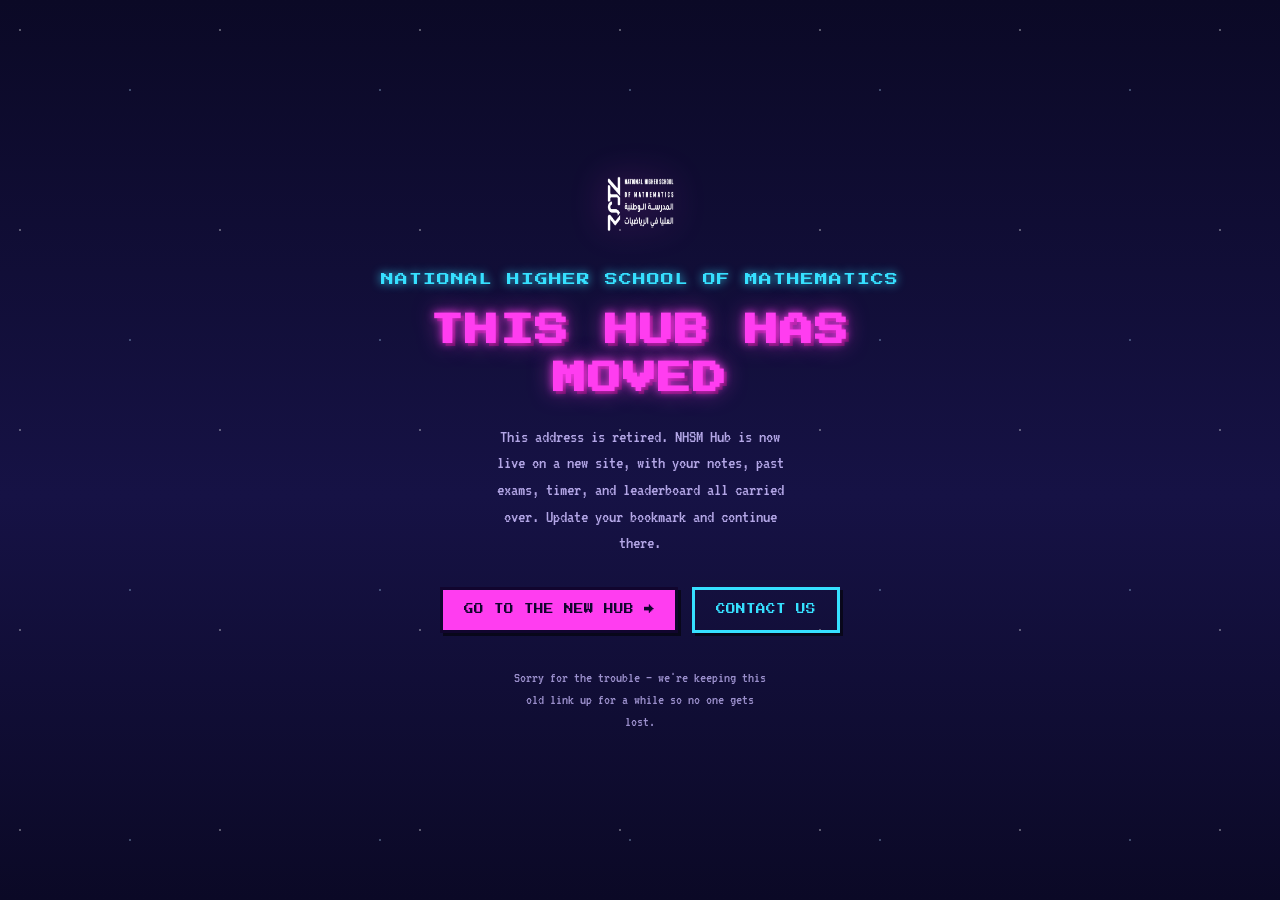
<file: site-moved.html>
<!DOCTYPE html>
<html lang="en">
<head>
<meta charset="UTF-8">
<meta name="viewport" content="width=device-width, initial-scale=1.0">
<title>NHSM Hub has moved</title>
<meta name="description" content="NHSM Hub has moved to a new address. Update your bookmark to keep using notes, exams, the timer, and the leaderboard.">

<!--
  ⚠️ BEFORE PUBLISHING — edit these two spots:
  1) NEW_SITE_URL   (search below) — the href of the "GO TO THE NEW HUB" button
  2) CONTACT_HREF    (search below) — mailto:you@domain.com or a contact page link
-->
<!DOCTYPE html>
<html lang="en">
<head>
    <meta charset="UTF-8">
    <meta name="viewport" content="width=device-width, initial-scale=1.0">
    <!-- Open Graph / Facebook / WhatsApp / LinkedIn -->
<meta property="og:title" content="NHSM Hub">  <!-- keep if title is correct -->
<meta property="og:description" content="Resources and community for National Higher School of Math students."> <!-- write your own description -->
<meta property="og:image" content="https://nhsmhub.online/nhsm (3).png"> <!-- CHANGE THIS: put your real image URL -->
<meta property="og:url" content="https://nhsmhub.online/"> <!-- CHANGE THIS: your real website URL -->
<meta property="og:type" content="website">

<!-- Twitter / X -->
<meta name="twitter:card" content="summary_large_image">
<meta name="twitter:title" content="NHSM Hub"> <!-- keep -->
<meta name="twitter:description" content="Resources and community for National Higher School of Math students."> <!-- customize if needed -->
<meta name="twitter:image" content="https://nhsmhub.online/nhsm (3).png"> <!-- same image link -->


<!-- Favicon -->
    <link rel="icon" href="nhsm (3).png" type="image/png">

<!-- Styles -->
    <link rel="stylesheet" href="style.css">
    <link rel="stylesheet" href="https://cdnjs.cloudflare.com/ajax/libs/font-awesome/6.7.2/css/all.min.css">

    <title>NHSM Hub - School Resources Library</title>


</head>
<link rel="apple-touch-icon" href="images/NHSM.png">
<link rel="icon" href="images/NHSM.png">

<meta property="og:title" content="NHSM Hub has moved">
<meta property="og:description" content="This address is retired. NHSM Hub is now live on a new site.">
<meta property="og:image" content="images/NHSM.png">

<link rel="preconnect" href="https://fonts.googleapis.com">
<link rel="preconnect" href="https://fonts.gstatic.com" crossorigin>
<link href="https://fonts.googleapis.com/css2?family=Press+Start+2P&family=VT323&display=swap" rel="stylesheet">

<style>
  :root {
    --bg: #0b0926;
    --text: #f3eaff;
    --text-muted: #b3a6e6;
    --border-strong: #6a52d6;
    --pink: #ff3df0;
    --brand-strong: #ff74f4;
    --brand-contrast: #11052e;
    --cyan: #36e0ff;
    --font-display: "Press Start 2P", "VT323", monospace;
    --font-body: "VT323", "Press Start 2P", monospace;
    --shadow-sm: 3px 3px 0 rgba(0, 0, 0, 0.55);
    --glow-pink: 0 0 10px rgba(255, 61, 240, 0.9);
    --glow-cyan: 0 0 10px rgba(54, 224, 255, 0.9);
  }

  * { box-sizing: border-box; }

  html, body { height: 100%; }

  body {
    margin: 0;
    display: flex;
    align-items: center;
    justify-content: center;
    min-height: 100vh;
    padding: 32px 20px;
    background-color: var(--bg);
    background-image:
      radial-gradient(2px 2px at 20px 30px, rgba(255, 255, 255, 0.9), transparent 55%),
      radial-gradient(2px 2px at 130px 90px, rgba(180, 220, 255, 0.85), transparent 55%),
      radial-gradient(1px 1px at 70px 160px, rgba(255, 255, 255, 0.7), transparent 55%),
      radial-gradient(1px 1px at 190px 50px, rgba(255, 240, 180, 0.7), transparent 55%),
      linear-gradient(180deg, #0b0926 0%, #161245 55%, #0b0926 100%);
    background-repeat: repeat, repeat, repeat, repeat, no-repeat;
    background-size: 200px 200px, 250px 250px, 160px 160px, 230px 230px, 100% 100%;
    background-attachment: fixed;
    color: var(--text);
    font-family: var(--font-body);
    font-size: 20px;
    line-height: 1.45;
  }

  .card {
    width: 100%;
    max-width: 560px;
    text-align: center;
  }

  .logo {
    width: 76px;
    height: 76px;
    margin: 0 auto 28px;
    display: block;
    filter: drop-shadow(0 0 18px rgba(255, 61, 240, 0.45));
    animation: float 4s ease-in-out infinite;
  }

  .eyebrow {
    font-family: var(--font-display);
    font-size: 0.8rem;
    letter-spacing: 0.08em;
    text-transform: uppercase;
    color: var(--cyan);
    text-shadow: var(--glow-cyan);
    margin: 0 0 18px;
    text-align: center;
  }

  h1 {
    font-family: var(--font-display);
    font-size: clamp(1.4rem, 6vw, 2.1rem);
    line-height: 1.4;
    letter-spacing: 1px;
    text-transform: uppercase;
    color: var(--pink);
    margin: 0 0 22px;
    text-shadow: 0 0 8px rgba(255, 61, 240, 0.9), 0 0 22px rgba(255, 61, 240, 0.55),
      3px 3px 0 #5a0a55;
    animation: glow 2.6s ease-in-out infinite;
  }

  p {
    color: var(--text-muted);
    font-size: 1.15rem;
    max-width: 44ch;
    margin: 0 auto 30px;
  }

  .actions {
    display: flex;
    flex-wrap: wrap;
    gap: 14px;
    justify-content: center;
    margin-bottom: 34px;
  }

  .btn {
    display: inline-flex;
    align-items: center;
    gap: 8px;
    font-family: var(--font-display);
    font-size: 0.6rem;
    text-transform: uppercase;
    line-height: 1;
    padding: 0.95rem 1.3rem;
    border: 3px solid var(--brand-contrast);
    text-decoration: none;
    cursor: pointer;
    transition: transform 0.1s steps(2), box-shadow 0.15s ease, background 0.15s ease,
      color 0.15s ease;
  }
  .btn:active { transform: translate(3px, 3px); box-shadow: none; }

  .btn-primary {
    background: var(--pink);
    color: var(--brand-contrast);
    box-shadow: var(--shadow-sm);
  }
  .btn-primary:hover {
    background: var(--brand-strong);
    box-shadow: var(--shadow-sm), var(--glow-pink);
  }

  .btn-ghost {
    background: transparent;
    color: var(--cyan);
    border-color: var(--cyan);
    box-shadow: var(--shadow-sm);
  }
  .btn-ghost:hover {
    background: rgba(54, 224, 255, 0.12);
    box-shadow: var(--shadow-sm), var(--glow-cyan);
  }

  .fine-print {
    font-size: 0.95rem;
    color: var(--text-muted);
    opacity: 0.85;
    max-width: 42ch;
    margin: 0 auto;
  }

  :focus-visible {
    outline: 2px solid var(--pink);
    outline-offset: 3px;
  }

  @keyframes float {
    0%, 100% { transform: translateY(0); }
    50% { transform: translateY(-8px); }
  }
  @keyframes glow {
    0%, 100% { text-shadow: 0 0 8px rgba(255, 61, 240, 0.9), 0 0 22px rgba(255, 61, 240, 0.5), 3px 3px 0 #5a0a55; }
    50% { text-shadow: 0 0 14px rgba(255, 61, 240, 1), 0 0 36px rgba(255, 61, 240, 0.85), 3px 3px 0 #5a0a55; }
  }
  @media (prefers-reduced-motion: reduce) {
    .logo, h1 { animation: none !important; }
  }
</style>
</head>
<body>

  <main class="card">
    <img class="logo" src="images/NHSM.png" alt="NHSM Hub">

    <p class="eyebrow">National Higher School of Mathematics</p>

    <h1>This hub has moved</h1>

    <p>
      This address is retired. NHSM Hub is now live on a new site, with your
      notes, past exams, timer, and leaderboard all carried over. Update your
      bookmark and continue there.
    </p>

    <div class="actions">
      <!-- 1) EDIT NEW_SITE_URL -->
      <a class="btn btn-primary" href="https://nhsm-website.onrender.com/">Go to the new hub →</a>
      <!-- 2) EDIT CONTACT_HREF, e.g. mailto:hello@nhsmhub.com -->
      <a class="btn btn-ghost" href="https://nhsm-website.onrender.com/contact/">Contact us</a>
    </div>

    <p class="fine-print">Sorry for the trouble — we're keeping this old link up for a while so no one gets lost.</p>
  </main>

</body>
</html>
</file>
<file: style.css>
* {
            margin: 0;
            padding: 0;
            box-sizing: border-box;
        }

        body {
            font-family: -apple-system, BlinkMacSystemFont, 'Segoe UI', Roboto, sans-serif;
            line-height: 1.6;
            color: #333;
            overflow-x: hidden;
        }

        /* Navigation */
      /* Default navbar styles (your code kept) */
.navbar {
    background: rgba(30, 48, 80, 0.95);
    backdrop-filter: blur(10px);
    padding: 0.6rem 2rem;
    position: fixed;
    top: 0;
    width: 100%;
    z-index: 1000;
    transition: all 0.3s ease;
}

.navbar.scrolled {
    background: rgba(30, 48, 80, 0.98);
    box-shadow: 0 2px 20px rgba(0,0,0,0.1);
}

.nav-container {
    max-width: 1200px;
    margin: 0 auto;
    display: flex;
    justify-content: space-between;
    align-items: center;
}

/* Logo */
.logo {
    display: flex;
    align-items: center;
    text-decoration: none;
    height: 40px;
}
.logo-image {
    height: 55px;
    width: auto;
    transition: all 0.3s ease;
}
.logo-image:hover {
    transform: scale(1.05);
    opacity: 0.9;
}

/* Nav links (desktop) */
.nav-links {
    display: flex;
    list-style: none;
    gap: 2rem;
}

.nav-links a {
    color: #fff;
    text-decoration: none;
    font-weight: 500;
    transition: all 0.3s ease;
    padding: 0.5rem 1rem;
    border-radius: 8px;
}
.nav-links a:hover {
    background: rgba(255,167,38,0.2);
    color: #FFA726;
}

/* Contribute button */
.contribute-btn {
    background: linear-gradient(135deg, #FFA726, #FF8F00);
    color: white !important;
    padding: 0.75rem 1.5rem !important;
    border-radius: 25px;
    font-weight: 600;
    transition: all 0.3s ease;
    box-shadow: 0 4px 15px rgba(255,167,38,0.3);
}
.contribute-btn:hover {
    transform: translateY(-2px);
    box-shadow: 0 6px 20px rgba(255,167,38,0.4);
    background: linear-gradient(135deg, #FF8F00, #FFA726) !important;
}

/* --------- 📱 Mobile Styles --------- */
@media (max-width: 768px) {
    .nav-container {
        flex-wrap: wrap;
    }

    /* Hide nav links initially */
    .nav-links {
        position: absolute;
        top: 70px;
        right: 0;
        background: rgba(30, 48, 80, 0.98);
        flex-direction: column;
        align-items: flex-start;
        width: 100%;
        padding: 1rem 2rem;
        gap: 1rem;
        display: none; /* hidden by default */
    }

    /* Show nav when active */
    .nav-links.active {
        display: flex;
    }

    /* Make links full-width */
    .nav-links a {
        width: 100%;
        padding: 0.75rem;
    }

    /* Hamburger menu */
    .menu-toggle {
        display: block;
        cursor: pointer;
        font-size: 1.8rem;
        color: white;
    }
}

/* --------- 🖥️ Desktop only --------- */
@media (min-width: 769px) {
    .menu-toggle {
        display: none;
    }
}


        /* Hero Section */
        .hero {
            background: linear-gradient(135deg, #1e3050 0%, #2d4a73 100%);
            min-height: 100vh;
            display: flex;
            align-items: center;
            position: relative;
            overflow: hidden;
        }

        .hero::before {
            content: '';
            position: absolute;
            top: 0;
            left: 0;
            right: 0;
            bottom: 0;
            background: url('data:image/svg+xml,<svg xmlns="http://www.w3.org/2000/svg" viewBox="0 0 1000 1000"><defs><radialGradient id="a" cx="0.5" cy="0.5" r="0.5"><stop offset="0%" stop-color="%23ffffff" stop-opacity="0.1"/><stop offset="100%" stop-color="%23ffffff" stop-opacity="0"/></radialGradient></defs><circle cx="200" cy="200" r="100" fill="url(%23a)"/><circle cx="800" cy="300" r="150" fill="url(%23a)"/><circle cx="600" cy="700" r="120" fill="url(%23a)"/></svg>') no-repeat center center;
            background-size: cover;
            opacity: 0.3;
        }

        .hero-container {
            max-width: 1200px;
            margin: 0 auto;
            padding: 2rem;
            display: grid;
            grid-template-columns: 1fr 1fr;
            gap: 4rem;
            align-items: center;
        }

        .hero-content {
            color: white;
            z-index: 2;
            position: relative;
        }

        .hero-title {
            font-size: 3.5rem;
            font-weight: 700;
            margin-bottom: 1rem;
            line-height: 1.2;
        }

        .hero-title .highlight {
            color: #FFA726;
            background: linear-gradient(135deg, #FFA726, #FFD54F);
            background-clip: text;
            -webkit-background-clip: text;
            -webkit-text-fill-color: transparent;
        }

        .hero-description {
            font-size: 1.3rem;
            margin-bottom: 1.5rem;
            opacity: 0.9;
            line-height: 1.6;
        }

        .hero-description .highlight-text {
            color: #FFA726;
            font-weight: 600;
        }
.hero-illustration {
    display: flex;
    justify-content: flex-end;
    align-items: center;
    padding: 15px;
    background-color: transparent; /* Makes background transparent */
}

.illustration-container {
    max-width: 350px;
    background-color: transparent; /* Also make container transparent */
}

.hero-image {
    width: 175%;
     margin-left: -50px;
    height: auto;
    object-fit: contain;
    background-color: transparent;
    animation: float 3s ease-in-out infinite;
}

@keyframes float {
    0% {
        transform: translateY(0px);
    }
    50% {
        transform: translateY(-15px);
    }
    100% {
        transform: translateY(0px);
    }
}


        .quote {
            font-style: italic;
            font-size: 1.1rem;
            color: #FFD54F;
            margin-top: 1rem;
        }

        .scroll-indicator {
            position: absolute;
            bottom: 2rem;
            left: 50%;
            transform: translateX(-50%);
            color: #FFA726;
            animation: bounce 2s infinite;
            cursor: pointer;
        }

       
       
        /* Contribute Section */
        .contribute-section {
            background: #1e3050;
            padding: 6rem 2rem;
        }

        .contribute-container {
            max-width: 1200px;
            margin: 0 auto;
            text-align: center;
        }

        .contribute-title {
            color: white;
            font-size: 3rem;
            margin-bottom: 3rem;
            font-weight: 700;
        }

        .contribute-options {
            display: grid;
            grid-template-columns: repeat(auto-fit, minmax(300px, 1fr));
            gap: 2rem;
            margin-bottom: 4rem;
        }

        .contribute-card {
            background: rgba(255,255,255,0.1);
            backdrop-filter: blur(10px);
            padding: 2rem;
            border-radius: 20px;
            border: 1px solid rgba(255,255,255,0.2);
            transition: all 0.3s ease;
            cursor: pointer;
        }

        .contribute-card:hover {
            transform: translateY(-10px);
            background: rgba(255,255,255,0.15);
        }

        .card-icon {
            font-size: 3rem;
            margin-bottom: 1rem;
        }

        .card-title {
            color: white;
            font-size: 1.3rem;
            font-weight: 600;
            margin-bottom: 1rem;
        }

        .card-btn {
            background: rgba(255,167,38,0.2);
            color: #FFA726;
            border: 2px solid #FFA726;
            padding: 0.75rem 2rem;
            border-radius: 25px;
            font-weight: 600;
            cursor: pointer;
            transition: all 0.3s ease;
            text-decoration: none;
            display: inline-block;
        }

        .card-btn:hover {
            background: #FFA726;
            color: white;
        }

        .made-with-love {
            text-align: center;
            color: rgba(255, 255, 255, 0.8);
            margin-top: 2rem;
            font-size: 1.4rem;
        }

 .tech-logo {
    margin: -4rem 0; /* Negative top margin to pull content up */
    z-index: 10; /* Ensures it stays above other elements */
    position: relative; /* Needed for z-index to work */
}

.tech-logo .logo-container {
    display: flex;
    flex-direction: column;
    align-items: center;
    gap: 0.5rem;
    text-decoration: none; /* Removes underline from link */
}

.tech-logo .logo-image1 {
    height: 20rem; /* Massive logo size */
    width: auto;
    filter: brightness(0) invert(1); /* White logo */
    transition: all 0.3s ease; /* Smooth hover effects */
    object-fit: contain; /* Ensures full logo is visible */
}

/* Optional hover effects */
.tech-logo .logo-container:hover .logo-image1 {
    transform: scale(1.02); /* Subtle zoom */
    opacity: 0.9; /* Slight transparency */
    filter: brightness(0) invert(1) drop-shadow(0 0 8px rgba(255, 255, 255, 0.5));
}

/* fooooooooooooooter*/
.site-footer {
    background: rgba(30, 48, 80, 0.95);
    backdrop-filter: blur(10px);
    color: white;
    padding: -15% 0 0;
    margin-top: 4rem;
}

/* Added your color (#48C4E0) to these elements */
.social-links a,
.copyright {
    color: #48C4E0 !important; /* Light blue-green from your image */
}

.footer-container {
    max-width: 1200px;
    margin: 0 auto;
    padding: 0 2rem;
    display: grid;
    grid-template-columns: 1fr 2fr;
    gap: 3rem;
}

.footer-brand {
    display: flex;
    flex-direction: column;
}


.footer-tagline {
    font-size: 1.1rem;
    opacity: 0.8;
    line-height: 1.5;
}

.footer-links {
    display: grid;
    grid-template-columns: repeat(3, 1fr);
    gap: 2rem;
}

.footer-column h3 {
    font-size: 1.2rem;
    margin-bottom: 1.5rem;
    position: relative;
    padding-bottom: 0.5rem;
}

.footer-column h3::after {
    content: '';
    position: absolute;
    left: 0;
    bottom: 0;
    width: 40px;
    height: 2px;
    background: #4ECDC4;
}

.footer-column ul {
    list-style: none;
    padding: 0;
}

.footer-column li {
    margin-bottom: 0.8rem;
}

.footer-column a {
    color: rgba(255, 255, 255, 0.7);
    text-decoration: none;
    transition: all 0.3s ease;
}

.footer-column a:hover {
    color: white;
    padding-left: 5px;
}

.social-links i {
    margin-right: 8px;
    width: 20px;
    text-align: center;
}

.footer-bottom {
    border-top: 1px solid rgba(255, 255, 255, 0.1);
    padding: 1.5rem 0;
    margin-top: 3rem;
    text-align: center;
    font-size: 0.9rem;
    display: flex;
    flex-direction: column;
    gap: 0.5rem;
}

.credits {
    opacity: 0.7;
    font-size: 0.8rem;
}

/* Responsive */
@media (max-width: 768px) {
    .footer-container {
        grid-template-columns: 1fr;
    }
    
    .footer-links {
        grid-template-columns: 1fr;
    }
    
    .footer-column {
        margin-bottom: 2rem;
    }
  .hero-container {
        grid-template-columns: 1fr;
        display: grid;
        grid-template-areas: 
            "illustration"
            "content";
    }

    .hero-illustration {
        grid-area: illustration;
        justify-content: center;
        order: 1; /* Explicitly set image first */
        margin-bottom: -4.5rem;
    }
    .hero-content {
        grid-area: content;
        order: 0; /* Explicitly set text second */
        text-align: center;
    }

    /* Adjust image sizing for mobile */
    .hero-image {
        width: 100%;
        max-width: 400px;
        margin-left: 0;
        margin-right: 0;
        margin-bottom: -10%;
    }

    /* Keep your existing mobile text styles */
    .hero-title {
        font-size: 2.2rem;
    }
    .hero-description {
        font-size: 1.1rem;
    }
} 
        

        /* Animations */
        @keyframes float {
            0%, 100% { transform: translateY(0px); }
            50% { transform: translateY(-20px); }
        }

        @keyframes bounce {
            0%, 20%, 50%, 80%, 100% { transform: translateY(0); }
            40% { transform: translateY(-10px); }
            60% { transform: translateY(-5px); }
        }

        .fade-in {
            opacity: 0;
            transform: translateY(30px);
            transition: all 0.8s ease;
        }

        .fade-in.visible {
            opacity: 1;
            transform: translateY(0);
        }

        /* Mobile Responsiveness */
        @media (max-width: 768px) {
            .nav-links {
                font-size: 0.7rem;
            }

            .hero-container {
                grid-template-columns: 1fr;
                text-align: center;
            }

            .hero-title {
                font-size: 2.5rem;
            }

            .hero-description {
                font-size: 1.1rem;
            }

            .filters {
                flex-direction: column;
                align-items: center;
            }

            .contribute-title {
                font-size: 2rem;
            }

            .contribute-options {
                grid-template-columns: 1fr;
            }
        }

 /* Search Section */




               .container1 {
    max-width: 1200px;
    margin: 60px auto 30px auto; /* top, right, bottom, left */
    /* OR: margin-top: 60px; margin-bottom: 30px; */
    background: white;
    border-radius: 20px;
    box-shadow: 0 20px 40px rgba(0,0,0,0.1);
    overflow: hidden;
}


        .header1 {
            background: rgba(30, 48, 80, 0.95);
            color: white;
            padding: 30px;
            text-align: center;
        }

        .header1 h1 {
            font-size: 2.5rem;
            margin-bottom: 10px;
            font-weight: 700;
        }

        .header1 p {
            font-size: 1.1rem;
            opacity: 0.9;
        }

        .filters {
            padding: 30px;
            background: #f8f9ff;
            border-bottom: 1px solid #e0e6ed;
        }

        .filter-row {
            display: flex;
            gap: 20px;
            align-items: center;
            flex-wrap: wrap;
            margin-bottom: 20px;
        }

        .filter-group {
            flex: 1;
            min-width: 200px;
        }

        .filter-label {
            display: block;
            margin-bottom: 8px;
            font-weight: 600;
            color: #2d3748;
        }

        .filter-select {
            width: 100%;
            padding: 12px 16px;
            border: 2px solid #e2e8f0;
            border-radius: 12px;
            font-size: 16px;
            background: white;
            cursor: pointer;
            transition: all 0.3s ease;
        }

        .filter-select:focus {
            outline: none;
            border-color: #4facfe;
            box-shadow: 0 0 0 3px rgba(79, 172, 254, 0.1);
        }

        .filter-select:disabled {
            background: #f7fafc;
            color: #a0aec0;
            cursor: not-allowed;
            border-color: #e2e8f0;
        }

        .clear-btn {
            padding: 12px 24px;
            background:rgba(30, 48, 80, 0.95);
            color: white;
            border: none;
            border-radius: 12px;
            font-size: 16px;
            font-weight: 600;
            cursor: pointer;
            transition: all 0.3s ease;
            margin-top: 28px;
        }

        .clear-btn:hover {
            transform: translateY(-2px);
            box-shadow: 0 8px 25px rgba(102, 126, 234, 0.3);
        }

        .results {
            padding: 30px;
            min-height: 400px;
        }

        .results-header {
            display: flex;
            justify-content: space-between;
            align-items: center;
            margin-bottom: 25px;
        }

        .results-title {
            font-size: 1.5rem;
            font-weight: 700;
            color: #2d3748;
        }

        .results-count {
            background: #4facfe;
            color: white;
            padding: 8px 16px;
            border-radius: 20px;
            font-weight: 600;
        }

        .resource-grid {
            display: grid;
            grid-template-columns: repeat(auto-fill, minmax(350px, 1fr));
            gap: 25px;
        }

        .resource-card {
            background: white;
            border: 2px solid #e2e8f0;
            border-radius: 16px;
            padding: 25px;
            transition: all 0.3s ease;
            position: relative;
            overflow: hidden;
        }

        .resource-card::before {
            content: '';
            position: absolute;
            top: 0;
            left: 0;
            right: 0;
            height: 4px;
            background: linear-gradient(135deg, #4facfe 0%, #012a2c 100%);
        }

        .resource-card:hover {
            transform: translateY(-5px);
            box-shadow: 0 15px 35px rgba(0,0,0,0.1);
            border-color: #4facfe;
        }

        .resource-header {
            display: flex;
            justify-content: space-between;
            align-items: flex-start;
            margin-bottom: 15px;
        }

        .resource-title {
            font-size: 1.2rem;
            font-weight: 700;
            color: #2d3748;
            margin-bottom: 5px;
        }

        .resource-type {
            background: #e2e8f0;
            color: #4a5568;
            padding: 4px 12px;
            border-radius: 20px;
            font-size: 0.8rem;
            font-weight: 600;
            text-transform: uppercase;
        }

        .resource-type.pdf { background: #fed7d7; color: #c53030; }
        .resource-type.video { background: #c6f6d5; color: #2f855a; }
        .resource-type.presentation { background: #bee3f8; color: #2b6cb0; }
        .resource-type.exercise { background: #faf089; color: #744210; }

        .resource-description {
            color: #718096;
            margin-bottom: 20px;
            line-height: 1.6;
        }

        .resource-link {
            display: inline-block;
            background:rgba(30, 48, 80, 0.95);
            color: white;
            text-decoration: none;
            padding: 12px 20px;
            border-radius: 10px;
            font-weight: 600;
            transition: all 0.3s ease;
        }

        .resource-link:hover {
            transform: translateY(-2px);
            box-shadow: 0 8px 25px rgba(79, 172, 254, 0.3);
        }

        .no-results {
            text-align: center;
            padding: 60px 20px;
            color: #718096;
        }

        .no-results-icon {
            font-size: 4rem;
            margin-bottom: 20px;
            opacity: 0.5;
        }

        .no-results h3 {
            font-size: 1.5rem;
            margin-bottom: 10px;
            color: #4a5568;
        }

        @media (max-width: 768px) {
            .filter-row {
                flex-direction: column;
            }
            
            .resource-grid {
                grid-template-columns: 1fr;
            }
            
            .header1 h1 {
                font-size: 2rem;
            }
        }
        html {
  scroll-behavior: smooth;

}
  .carousel-container {
    max-width: 1200px;
    margin: 200px auto 30px auto; /* top, right, bottom, left */
    width: 100%;
    position: relative;

    
    
}

        .cycle-card {
            background: white;
            border-radius: 20px;
            box-shadow: 0 10px 30px rgba(0, 0, 0, 0.1);
            overflow: hidden;
            opacity: 0;
            transition: opacity 0.4s ease-in-out;
            position: absolute;
            width: 100%;
            min-height: 500px;
            top: 0;
            left: 0;
        }

        .cycle-card.active {
            opacity: 1;
            position: relative;
        }

        .cycle-header {
            background: linear-gradient(135deg,  rgba(30, 48, 80, 0.95),  rgba(26, 40, 65, 0.95));
            color: white;
            padding: 30px;
            text-align: center;
            font-size: 28px;
            font-weight: 300;
            letter-spacing: 1px;
        }

        .semester-container {
            display: grid;
            grid-template-columns: 1fr 1fr;
            min-height: 400px;
        }

        .semester {
            padding: 40px 30px;
            position: relative;
        }

        .semester:first-child {
            border-right: 2px solid #e5e7eb;
        }

        .semester h3 {
            font-size: 24px;
            color: #374151;
            margin-bottom: 30px;
            text-align: center;
            font-weight: 400;
        }

        .course-list {
            list-style: none;
            position: relative;
              z-index: 9999;
        }

        .course-item {
            font-size: 16px;
            line-height: 1.6;
            margin-bottom: 15px;
            padding-left: 15px;
            position: relative;
        }

        .course-item::before {
            content: '•';
            color: rgba(30, 48, 80, 0.95);
            font-weight: bold;
            position: absolute;
            left: 0;
            font-size: 20px;
        }

        .course-link {
            color: rgba(30, 48, 80, 0.95);
            text-decoration: none;
            transition: all 0.2s ease;
            display: block;
        }

        .course-link:hover {
            color:  rgba(30, 48, 80, 0.95);
            text-decoration: none;
            transform: translateX(2px);
        }

        .navigation {
            display: flex;
            justify-content: space-between;
            align-items: center;
            margin-top: 30px;
            position: relative;
        }

        .nav-controls {
            display: flex;
            justify-content: space-between;
            align-items: center;
            width: 100%;
        }

        .nav-button {
            background: linear-gradient(135deg,  rgba(30, 48, 80, 0.95), rgba(30, 48, 80, 0.95));
            color: white;
            border: none;
            border-radius: 50%;
            width: 50px;
            height: 50px;
            cursor: pointer;
            font-size: 20px;
            display: flex;
            align-items: center;
            justify-content: center;
            transition: all 0.3s ease;
            box-shadow: 0 4px 15px rgba(59, 130, 246, 0.3);
        }

        .nav-button:hover {
            transform: translateY(-2px);
            box-shadow: 0 6px 20px rgba(58, 86, 134, 0.4);
        }

        .nav-button:disabled {
            opacity: 0.3;
            cursor: not-allowed;
            transform: none;
            box-shadow: 0 2px 8px rgba(115, 155, 221, 0.1);
        }

        .cycle-indicator {
            display: flex;
            align-items: center;
            gap: 15px;
            font-size: 16px;
            color: #6b7280;
        }

        .dots {
            display: flex;
            gap: 8px;
        }

        .dot {
            width: 10px;
            height: 10px;
            border-radius: 50%;
            background: #d1d5db;
            transition: all 0.3s ease;
            cursor: pointer;
        }

        .dot.active {
            background:  rgba(30, 48, 80, 0.95);
            transform: scale(1.2);
        }

        /* Mobile responsiveness */
        @media (max-width: 768px) {

            .cycle-header {
                padding: 20px;
                font-size: 22px;
            }

            .semester-container {
                grid-template-columns: 1fr;
                min-height: auto;
            }

            .semester:first-child {
                border-right: none;
                border-bottom: 2px solid #e5e7eb;
            }

            .semester {
                padding: 25px 20px;
            }

            .semester h3 {
                font-size: 20px;
                margin-bottom: 20px;
            }

            .course-item {
                font-size: 15px;
                margin-bottom: 12px;
            }

            .navigation {
                margin-top: 20px;
            }

            .nav-controls {
                display: flex;
                justify-content: space-between;
                width: 100%;
                align-items: center;
            }

            .cycle-card {
                min-height: auto;
            }
        }
</file>
